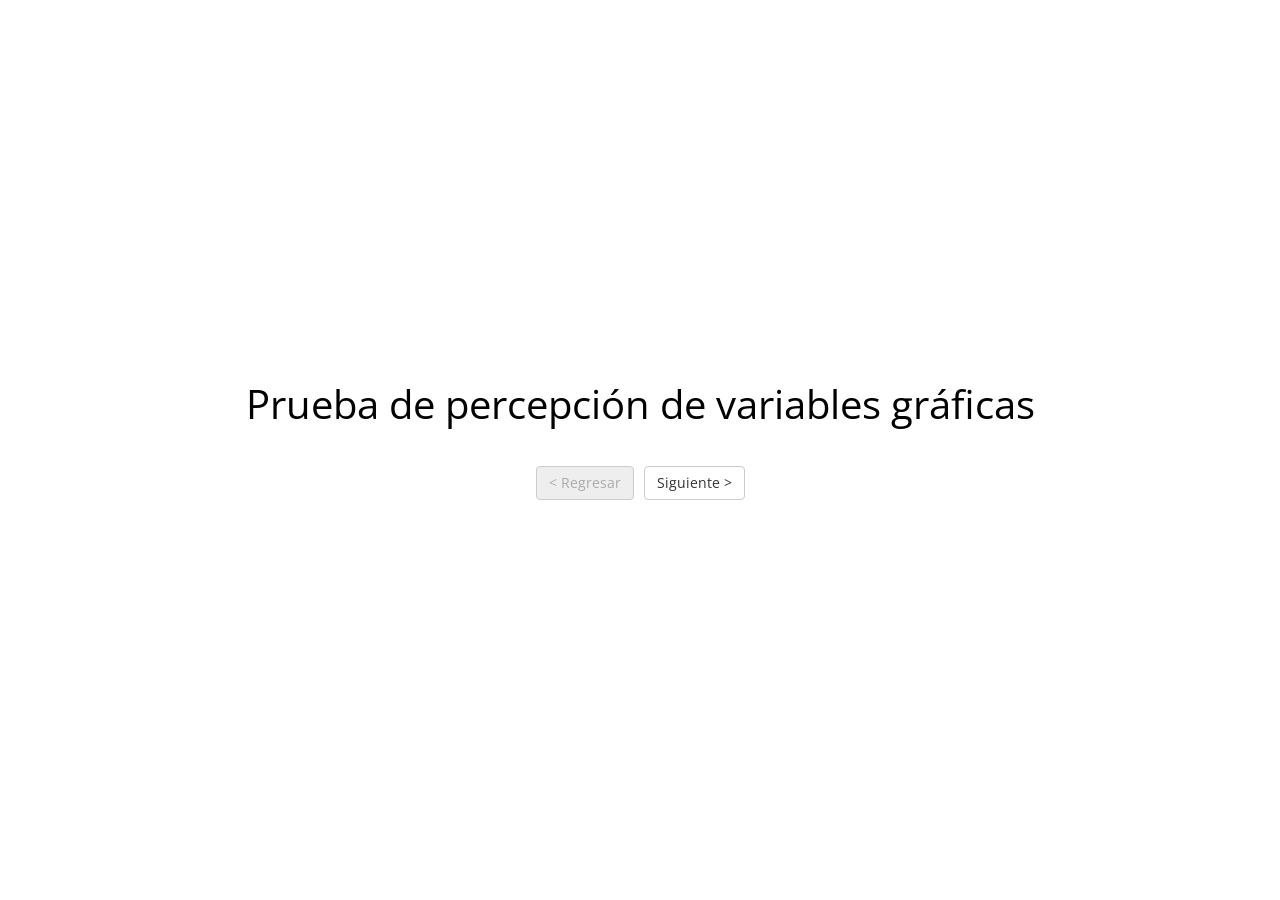
<file: index.html>
<!DOCTYPE html>
<html lang="es">
    <head>
        <meta charset="UTF-8">
        <meta http-equiv="X-UA-Compatible" content="IE=edge">
        <meta name="viewport" content="width=device-width, initial-scale=1.0">
        <title>Prueba Percepción de Variables Gráficas</title>
        <script src="jspsych/dist/jspsych.js"></script>
        <script src="jspsych/dist/plugin-html-keyboard-response.js"></script>
        <script src="jspsych/dist/plugin-instructions.js"></script>
        <script src="jspsych/dist/plugin-html-button-response.js"></script>
        <script src="jspsych/dist/plugin-survey-multi-choice.js"></script>
        <script src="jspsych/dist/plugin-survey-text.js"></script>
        <script src="jspsych/dist/plugin-sketchpad.js"></script>
        <script src="js/data_practica.js"></script>

        <link rel="stylesheet" href="jspsych/dist/jspsych.css">
        <link rel="stylesheet" href="css/customStyles.css">
    </head>
    <body></body>
    <script>

        const jsPsych = initJsPsych();
        const timeline = [];

        /* ----------------------------------------------------------------------- */
        /*                                VARIABLES                                */
        /* ----------------------------------------------------------------------- */

        var staircaseData = [
            // PUNTO BAJO
            {
                peso: {
                    start: 40,
                    standard: 75,
                    step_max: 10,
                    step_med: 8,
                    step_min: 6
                },
                ancho: {
                    start: 560,
                    standard: 660,
                    step_max: 50,
                    step_med: 37,
                    step_min: 25
                },
                oblicuacion: {
                    start: 1,
                    standard: 5,
                    step_max: 4,
                    step_med: 3,
                    step_min: 2
                },
                oblicuacion_izquierda: {
                    start: -1,
                    standard: -5,
                    step_max: -4,
                    step_med: -3,
                    step_min: -2
                }
            },
            // PUNTO MEDIO
            {
                peso: {
                    start: 80,
                    standard: 110,
                    step_max: 12,
                    step_med: 10,
                    step_min: 8
                },
                ancho: {
                    start: 630,
                    standard: 780,
                    step_max: 55,
                    step_med: 42,
                    step_min: 30
                },
                oblicuacion: {
                    start: 2,
                    standard: 10,
                    step_max: 4,
                    step_med: 3,
                    step_min: 2
                },
                oblicuacion_izquierda: {
                    start: -2,
                    standard: -10,
                    step_max: -4,
                    step_med: -3,
                    step_min: -2
                }
            },
            // PUNTO ALTO
            {
                peso: {
                    start: 115,
                    standard: 160,
                    step_max: 20,
                    step_med: 15,
                    step_min: 10
                },
                ancho: {
                    start: 740,
                    standard: 880,
                    step_max: 60,
                    step_med: 42,
                    step_min: 35
                },
                oblicuacion: {
                    start: 8,
                    standard: 15,
                    step_max: 4,
                    step_med: 3,
                    step_min: 2
                },
                oblicuacion_izquierda: {
                    start: -8,
                    standard: -15,
                    step_max: -4,
                    step_med: -3,
                    step_min: -2
                }
            }
        ]

        var bloqueActual;
        var estimuloModelo;
        var incremento;
        var atributo;
        var cssConstante;
        var variacionFuente;
        var signoInicial;
        var signoInverso;
        var letraRespuesta;
        var ultimaRespuesta;
        var contadorEnsayos = 0;
        var contadorSeries = 0;
        var ubicacionesEstimulos = {};
        var respuestaIngresada;
        var respuestasStaircase = [];
        var reversals = [];
        var listaVariaciones = [];
        var nuevaPractica = false;
        var variable;
        var puntoSerie;
        var reversalFound;
        var respuestasParaReversals = [];
        var forzarFin = false;

        const info = [ {
                nombre: 'peso',
                pregunta: 'peso',
                atributocss: 'wght',
                index: 0,
                string: "'wdth' 700, 'slnt' 0",
                extremos: [76, 148]
            },
            {
                nombre: 'ancho',
                pregunta: 'ancho',
                atributocss: 'wdth',
                index: 1,
                string: "'wght' 110, 'slnt' 0",
                extremos: [645, 930],
            },
            {
                nombre: 'oblicuacion',
                pregunta: 'inclinación',
                atributocss: 'slnt',
                index: 2,
                string: "'wdth' 700, 'wght' 110",
                extremos: [0, 20],
            },
            {
                nombre: 'oblicuacion_izquierda',
                pregunta: 'inclinación',
                atributocss: 'slnt',
                index: 3,
                string: "'wdth' 700, 'wght' 110",
                extremos: [-20, 0]
            }
        ]


        
        /* ----------------------------------------------------------------------- */
        /*                                FUNCIONES                                */
        /* ----------------------------------------------------------------------- */

        
        const claseEstimulo = function () {
            var tiposEstimulo = ["modelo", "comparacion"]
            
            const stimuliContainers = document.querySelectorAll(".stimulus");

            for (let i = 0; i < stimuliContainers.length; i++) {
                stimuliContainers[i].classList.add(tiposEstimulo.splice( Math.floor(Math.random()*tiposEstimulo.length), 1 )[0]);
            }
        }

        const obtenerUbicaciones = function() {
            const container = document.querySelectorAll(".stimulus");

            for(let i = 0; i < container.length; i++) {
                var tipoEstimulo = container[i].className.split(' ').pop();
                var ubicacionEstimulo = container[i].className.split(' ')[1];
                ubicacionesEstimulos[tipoEstimulo] = ubicacionEstimulo;
            }
        }

        const evaluarRespuesta = function() {
            // Evaluar la respuesta para decidir si se corre un nuevo ensayo

            switch(jsPsych.data.getLastTrialData().values()[0].response) {
                case 0:
                    respuestaIngresada = 'izquierda';
                    break;
                case 1:
                    respuestaIngresada = 'igual';
                    break;
                case 2:
                    respuestaIngresada = 'derecha';
            }
        }

        const evaluarRespuestaStaircase = function() {
            // Nos dice qué botón clicó el participante
            switch(jsPsych.data.getLastTrialData().values()[0].response) {
                case 0:
                    respuestaIngresada = 'izquierda';
                    break;
                case 1:
                    respuestaIngresada = 'derecha';
            }
        }

        const respuestas_a_Letras = function() {
    
            switch(respuestaIngresada){
                case(ubicacionesEstimulos['modelo']):
                    letraRespuesta = 'M';
                    respuestasStaircase.push(letraRespuesta);
                    break;

                case(ubicacionesEstimulos['comparacion']):
                    letraRespuesta = 'C';
                    respuestasStaircase.push(letraRespuesta);
            }

        }

        const ajustarVariacion = function() {
            if ( ultimaRespuesta == signoInicial ) {
                // si es M tiene que sumar incremento, pero si es C debería restar incremento
                variacionFuente+=incremento;
                if ( ultimaRespuesta === respuestasStaircase.at(-2) ) {
                    respuestasParaReversals.push(ultimaRespuesta);
                } else if ( ultimaRespuesta !== respuestasStaircase.at(-2) && respuestasStaircase.at(-2) !== undefined ) {
                    respuestasParaReversals.push(ultimaRespuesta);
                    checkReversals();
                }
                
            } else if ( ultimaRespuesta == signoInverso ) {
                if ( ultimaRespuesta !== respuestasStaircase.at(-2) ) {
                    variacionFuente+=0;
                } else if ( ultimaRespuesta == respuestasStaircase.at(-2) ) {
                    variacionFuente-=incremento;
                    respuestasStaircase.splice(-1, 1, ultimaRespuesta + "'");
                    respuestasParaReversals.push(ultimaRespuesta);
                    checkReversals();
                }
            }
        }

        const checkReversals = function(){
            if ( respuestasParaReversals.at(-1) !== respuestasParaReversals.at(-2) && respuestasParaReversals.at(-2) !== undefined ) {
                reversals.push(respuestasParaReversals.at(-1));
                reversalFound = true;
            }
        }

        const cambioStepSize = function() {
            if (reversals.length <= 3) {
                incremento = staircaseData.at(puntoSerie)[variable]['step_max'];
            } else if (reversals.length >= 4 && reversals.length <= 7 ) {
                incremento = staircaseData.at(puntoSerie)[variable]['step_med'];
            } else if (reversals.length >= 8 ) {
                incremento = staircaseData.at(puntoSerie)[variable]['step_min'];
            }
        }

        const setSignoInverso = function() {
            if ( signoInicial == 'M' ) {
                signoInverso = 'C';
            } else if ( signoInicial == 'C' ) {
                signoInverso == 'M';
            }
        }

        /* -------------------------------------------------------------------------- */
        /*                                  PANTALLAS                                 */
        /* -------------------------------------------------------------------------- */
        
        var pantallaInicial = {
            type: jsPsychInstructions,
            pages: [
            '<span style="font-size:40px;">Prueba de percepción de variables gráficas</span><br><br>'
            ],
            show_clickable_nav: true,
            button_label_previous: 'Regresar',
            button_label_next: 'Siguiente'
        }
        timeline.push(pantallaInicial);
        
        var edad = {
            type: jsPsychSurveyText,
            questions: [
                {prompt: 'Ingresa tu edad', name: 'edad', required: true}
            ],
            button_label: 'Siguiente',
            on_load: function(data){
                numPad = document.getElementById('jspsych-survey-text-0');
                htmlString = '<div class="numpad-wrapper"><div class="numpad"><div class="numpad--buttons nums">1</div><div class="numpad--buttons nums">2</div><div class="numpad--buttons nums">3</div><div class="numpad--buttons nums">4</div><div class="numpad--buttons nums">5</div><div class="numpad--buttons nums">6</div><div class="numpad--buttons nums">7</div><div class="numpad--buttons nums">8</div><div class="numpad--buttons nums">9</div><div class="numpad--buttons notnums del">Borrar</div><div class="numpad--buttons nums">0</div><div class="numpad--buttons notnums ok">OK</div></div></div>'
                numPad.insertAdjacentHTML('beforeend', htmlString);

                const numpad = document.querySelector(".numpad-wrapper");
                const numpadClasses = numpad.classList;
                const inputNum = document.querySelector("#input-0");
                var currentTxt = inputNum.textContent;

                inputNum.addEventListener('click', () => {
                    const toggle = numpadClasses.toggle("show", true);
                })

                const numpadNumBtns = document.querySelectorAll('.nums');

                numpadNumBtns.forEach(x => {
                    x.addEventListener('click', function handleClick(event) {
                        let clickedNum = this.textContent;
                        currentTxt = currentTxt.concat(clickedNum);
                        console.log (currentTxt);
                        inputNum.value = currentTxt;
                    });
                });

                const deleteNum = document.querySelector(".del");

                deleteNum.addEventListener('click', () => {
                    currentTxt = currentTxt.slice(0, -1);
                    inputNum.value = currentTxt;
                })

                const cerrar = document.querySelector(".ok");

                cerrar.addEventListener('click', () => {
                    const toggle = numpadClasses.toggle("show", false);
                })
            }
        }
        timeline.push(edad);

        var estudios = {
            type: jsPsychSurveyMultiChoice,
            questions: [
                {
                prompt: "Último nivel de estudios (completado o en curso)", 
                name: 'escolaridad', 
                options: ['Licenciatura', 'Maestría', 'Doctorado']
                }
            ],
            button_label: 'Siguiente',
        }
        timeline.push(estudios);
        
        var tipo = {
            type: jsPsychSurveyMultiChoice,
            questions: [
                {
                prompt: "¿A qué sector de la comunidad UAM perteneces?", 
                name: 'ocupacion', 
                options: ['Alumnado', 'Docentes', 'Personal administrativo']
                }
            ],
            button_label: 'Siguiente',
        }
        timeline.push(tipo);
        
        var pruebaLectura = {
            type: jsPsychInstructions,
            pages: [
                '<p style="font-size:24px;">Lea en voz alta el siguiente texto:</p><br><br>' +
                '<p style="font-size: 16px; line-height:1.75; width:600px; text-align: left;">Un pajarito advirtió que la puertecita de su jaula había quedado abierta. Al principio pensó en aprovechar para escapar volando, pero después cambió de opinión temiendo perder su libertad, si, durante su ausencia, volvía a cerrarse la puerta. <br><p style="font-size: 15px; line-height:1.75; width:600px; text-align: right">&mdash;Italo Svevo</p><br><br>'
            ],
            show_clickable_nav: true,
            button_label_previous: 'Regresar',
            button_label_next: 'Siguiente'
        }
        timeline.push(pruebaLectura);

        var instrucciones = {
            //Acá se haría la asignación de la dirección de la primera serie, porque en las instrucciones el participante toma control de los aparatos de input, y solo comenzaría su prueba dando clic en algún botón o presienando Enter. Cambiaría el TYPE de instrucciones
            type: jsPsychInstructions,
            pages: ['<p style="font-size:40px">Presentación</p>' +
                '<p>Veamos primero en qué consiste la prueba</p>',
                'Aparecerá una cruz al centro de la pantalla, deberás fijar tu atención en ella' +
                '<br><br>' + 
                '<img src="img/tut-1.png"></img><br>',
                'Después verás un par de signos durante un lapso muy breve' +
                '<br><br>' + 
                '<img src="img/tut-2.png"></img><br>',
                'Por último contestarás una pregunta, dando clic en una de las dos opciones' +
                '<br><br>' + 
                '<img src="img/tut-3.png"></img><br>',
                '<p style="font-size:40px">Estudiamos 3 características gráficas</p>',
                '<p style="font-size:24px">Peso</p>' +
                '<br>' + 
                '<img src="img/tut-4.png"></img><br><br>',
                '<p style="font-size:24px">Ancho</p>' +
                '<br>' + 
                '<img src="img/tut-5.png"></img><br><br>',
                '<p style="font-size:24px">Inclinación hacia la derecha</p>' +
                '<br>' + 
                '<img src="img/tut-6.png"></img><br><br>',
                '<p style="font-size:24px">Inclinación hacia la izquierda</p>' +
                '<br>' + 
                '<img src="img/tut-7.png"></img><br><br>',
                '<p style="font-size:24px">Hagamos una ronda de práctica, para familiarizarnos con la prueba</p>'
            ],
            button_label_next: "Siguiente",
            button_label_previous: "Anterior",
            show_clickable_nav: true
        }
        timeline.push(instrucciones);

        var inicioSerie = {
            type: jsPsychSketchpad,
            canvas_width: 0,
            canvas_height: 0,
            show_finished_button: false,
            show_clear_button: false,
            show_undo_button: false,
            data: {
                id: 'SERIE'
            },
            trial_duration: 5000,
            show_countdown_trial_duration: true,
            countdown_timer_html: '<p style="font-size:40px">Siguiente serie comienza en <br/><br/> <span id="sketchpad-timer" style="color:green;"></span></p>',
            on_finish: function(data) {
                contadorSeries++;
            }
        }

        var cruzFijacion = {
            type: jsPsychHtmlKeyboardResponse,
            stimulus: '<span style="font-size:40px;">+</span>',
            choices: 'NO_KEYS',
            trial_duration: 1500,
            data: {
                id: 'fijacion' 
            },
            on_load: function(data) {
                const page = document.querySelector(".jspsych-content-wrapper");
                var escapePresent = false;
                if (page.querySelector('.escape-btn') !== null) {
                    escapePresent = true;
                }
                if (escapePresent == true) {
                    let child = page.querySelector('.escape-btn');
                    page.removeChild(child);
                    escapePresent = false;
                } 
            }
        }

        var estimulosPractica = {
            type: jsPsychHtmlKeyboardResponse,
            stimulus: '<div class="stimulus izquierda inline">M</div><div class="spacerAngle inline"></div><div class="stimulus derecha inline">M</div>',
            options: 'NO_KEYS',
            trial_duration: 1000,
            on_load: function(){
                claseEstimulo();

                let modelo = document.querySelector('.modelo');
                modelo.style.cssText = "font-variation-settings:'" + jsPsych.timelineVariable('css') + "'" + jsPsych.timelineVariable('modelo')  + ',' + jsPsych.timelineVariable('css2');

                let comparacion = document.querySelector('.comparacion');
                comparacion.style.cssText = "font-variation-settings:'" + jsPsych.timelineVariable('css') + "'" + jsPsych.timelineVariable('comparacion')  + ',' + jsPsych.timelineVariable('css2');

                obtenerUbicaciones();
            }
        }

        var respuestasPractica = {
            type: jsPsychHtmlButtonResponse,
            stimulus: function(){
                return '<p style="font-size: 24px;">¿Cuál tenía mayor ' + jsPsych.timelineVariable('variable') + '?</p>';
            },
            choices: ['<','=','>'],
            css_classes: ['pregunta', 'hidebtn'],
            data: {
                correct_response: function(){
                    return ubicacionesEstimulos['comparacion'];
                },
                seccion: 'practica'
            },
            on_finish: function(data){
                evaluarRespuesta();
                var acc = false;
                if (data.correct_response == respuestaIngresada) {
                    acc = true;
                }
                data.acierto = acc;
            }
        }

        var feedback = {
            type: jsPsychHtmlKeyboardResponse,
            stimulus: function() {
                var feedback_text = '<span style="color:red;font-size:40px;">Ups, casi <br/><br/> >_< </span>';
                var last_resp_acc = jsPsych.data.getLastTrialData().values()[0].acierto;
                if (last_resp_acc == true) {
                    feedback_text = '<span style="color:green;font-size:40px;">Correcto <br/><br/> n_n</span>';
                }
                return feedback_text;
            },
            options: 'NO_KEYS',
            trial_duration: 2000
        }


        var estimulosStaircase = {
            type: jsPsychHtmlKeyboardResponse,
            stimulus: '<div class="stimulus izquierda inline">M</div><div class="spacerAngle inline"></div><div class="stimulus derecha inline">M</div>',
            options: 'NO_KEYS',
            trial_duration: 2000,
            data: {
                id: 'estimulos' 
            },
            on_load: function(){
                contadorEnsayos++;
                claseEstimulo();

                //seleccionar contenedor con clase .modelo y modificar peso de fuente
                const modelo = document.querySelector(".modelo");

                let atributo = jsPsych.data.get().filter( {id: 'BLOQUE'} ).last()['trials'][0]['atributoCss'];
                let indexVariable = jsPsych.data.get().filter( {id: 'BLOQUE'} ).last()['trials'][0]['indexVariable'];
                variable = jsPsych.data.get().filter( {id: 'BLOQUE'} ).last()['trials'][0]['variableBloque'];
                puntoSerie = jsPsych.data.get().filter( {id: 'SERIE'} ).last()['trials'][0]['puntoFuncionIndex'];
                let estimuloModelo = staircaseData.at(puntoSerie)[variable]['standard'];
                let cssConstante = info.at(indexVariable)['string'];

                
                modelo.style.cssText = "font-variation-settings:'" + atributo + "'" + estimuloModelo  + ',' + cssConstante;
                
                //seleccionar contenedor con clase .comparacion y modificar peso de fuente, de acuerdo con la dirección de la serie
                const comparacion = document.querySelector(".comparacion");

                
                if ( contadorEnsayos == 1 ) {
                    variacionFuente = staircaseData.at(puntoSerie)[variable]['start'];
                    incremento = staircaseData.at(puntoSerie)[variable]['step_max'];
                    comparacion.style.cssText = "font-variation-settings:'" + atributo + "'" + variacionFuente + ',' + cssConstante;
                }
                if ( contadorEnsayos > 1) {
                    ajustarVariacion();
                    comparacion.style.cssText = "font-variation-settings:'" + atributo + "'" + variacionFuente + ',' + cssConstante;
                }
                if ( reversalFound == true ) {
                    jsPsych.data.get().filter( {id: 'respuesta'} ).last().values()[0].reversalFound = 'TRUE';
                }
                reversalFound = false;
                    
                obtenerUbicaciones();
            }
        }

        var pantallaRespuestas = {
            type: jsPsychHtmlButtonResponse,
            stimulus: function(){
                let indexVariable = jsPsych.data.get().filter( {id: 'BLOQUE'} ).last()['trials'][0]['indexVariable'];
                return '<p>¿Cuál tenía mayor ' + info.at(indexVariable)['pregunta'] + '?</p>';
            },
            choices: ['<','>'],
            css_classes: ['pregunta'],
            data: {
                id: 'respuesta',
            },
            on_load: function(data) {
                const page = document.querySelector(".jspsych-content-wrapper");
                htmlString = '<div class="escape-btn"></div>';
                page.insertAdjacentHTML('beforeend', htmlString);
                
                const escapeBtn = document.querySelector(".escape-btn");
                escapeBtn.addEventListener('click', () => {
                    forzarFin = true;
                    console.log('boton puchado');
                    console.log('forzarFin es igual a: ' + forzarFin);
                })
            },
            on_finish: function(data){
                evaluarRespuestaStaircase();
                respuestas_a_Letras();
                listaVariaciones.push(variacionFuente);
                ultimaRespuesta = respuestasStaircase.at(-1);
                if ( contadorEnsayos == 1 ) {
                    signoInicial = 'M';
                    setSignoInverso();
                    respuestasStaircase[0] = 'M'
                }
                cambioStepSize();

                data.responseSign = letraRespuesta;
                data.valorComparacion = variacionFuente;
                data.serieNumero = contadorSeries;
                data.variableBloque = bloqueActual;
            }
        }

        var ensayosPractica = {
            timeline: [cruzFijacion, estimulosPractica, respuestasPractica, feedback],
            timeline_variables: dataPractica,
            randomize_order: true
        }

        var mensajeRepetirPractica = {
            type: jsPsychHtmlButtonResponse,
            stimulus: '<p style="font-size:24px; line-height:1.35;">Tendremos que repetir la ronda de práctica, <br/> para que nos quede todo más claro</p><br><br>',
            choices: ['Repetir práctica']
        }

        var repetirPractica = {
            timeline: [mensajeRepetirPractica],
            conditional_function: function() {
                var ultimaRonda = jsPsych.data.get().filter({seccion: 'practica'}).last(dataPractica.length);
                var respuestasCorrectas = ultimaRonda.filter({acierto: true}).count();
                var proporcion = respuestasCorrectas/dataPractica.length;
                if (proporcion < .75) {
                    nuevaPractica = true;
                    return true;
                } else {
                    nuevaPractica = false;
                    return false;
                }
            }
        }

        var loopPractica = {
            timeline: [ensayosPractica,repetirPractica],
            loop_function: function(){
                if (nuevaPractica == true) {
                    return true;
                } else {
                    return false;
                }
            }
        }
       timeline.push(loopPractica);

        var finPractica = {
            type: jsPsychHtmlButtonResponse,
            stimulus: '<p style="font-size:24px;  line-height:1.35;">¡Has terminado la práctica con éxito! <br/> Da clic para comenzar la prueba</p><br><br>',
            choices: ['Comenzar']
        }
        timeline.push(finPractica);

        var ensayoStaircase = {
            timeline: [cruzFijacion, estimulosStaircase, pantallaRespuestas],
            loop_function: function(data){
                if (forzarFin == true) {
                    respuestasStaircase = [];
                    console.log('Debería saltar al siguiente bloque...')
                    contadorEnsayos = 0;
                    listaVariaciones = [];
                    variacionFuente = 0;
                    reversals = [];
                    respuestasParaReversals = [];
                    forzarFin = false;

                    return false;
                }
                if (reversals.length < 12) { 
                    return true 
                } 
                
                if (reversals.length == 12) { 
                    // Calcular PSE y JND
                    // PSE es el promedio de los últimos 8 reversals (los primeros 4 se descartan)
                    let datosEscalera = jsPsych.data.get().filter( {id: 'respuesta'} ).last()['trials'][0];
                    let puntoActual = jsPsych.data.get().filter( {id: 'SERIE'} ).last()['trials'][0].puntoFuncionIndex;

                    let pse = jsPsych.data.get().filter( {id: 'respuesta', variableBloque: bloqueActual, puntoFuncionIndex: puntoActual, reversalFound: 'TRUE'} ).last(8).select('valorComparacion').mean();

                    let valoresReversals =  jsPsych.data.get().filter( {id: 'respuesta', variableBloque: bloqueActual, puntoFuncionIndex: puntoActual, reversalFound: 'TRUE'} ).last(8).select('valorComparacion')['values'];

                    datosEscalera.igualdadSubjetiva = pse;
                
                    // JND
                    let suma = 0;
                    
                    for(i=0;i<valoresReversals.length;i++){
                        let x = Math.pow( (valoresReversals[i] - pse), 2 );
                        suma+=x;
                    }

                    let jnd = Math.sqrt( (suma/valoresReversals.length) );
                    datosEscalera.umbralDiferencial = jnd;

                    respuestasStaircase = [];
                    contadorEnsayos = 0;
                    listaVariaciones = [];
                    variacionFuente = 0;
                    reversals = [];
                    respuestasParaReversals = [];

                    return false 
                }
            },
            on_load: function(){
                
            }        
        }

        var escalera = {
            timeline: [inicioSerie, ensayoStaircase],
            timeline_variables: [
                {
                    id: 'alto',
                    index: 2
                },
                {
                    id: 'medio',
                    index: 1
                },
                {
                    id: 'bajo',
                    index: 0
                }
            ],
            randomize_order: true,
            data: {
                puntoFuncion: jsPsych.timelineVariable('id'),
                puntoFuncionIndex: jsPsych.timelineVariable('index')
            },
            on_load: function(data) {
            }
        }

        var inicioBloque = {
            type: jsPsychHtmlButtonResponse,
            stimulus: '<span style="font-size:40px;">Da clic para comenzar el bloque</span> <br/><br/>',
            choices: ['Continuar >']
        }

        var bloque = {
            timeline: [inicioBloque, escalera],
            timeline_variables: info,
            randomize_order: true,
            data: {
                id: "BLOQUE",
            },
            on_load: function(data) {
                bloqueActual = jsPsych.timelineVariable('nombre');
            },
            on_finish: function(data) {
                data.variableBloque = jsPsych.timelineVariable('nombre');
                data.indexVariable = jsPsych.timelineVariable('index');
                data.atributoCss = jsPsych.timelineVariable('atributocss');
            }
        }
        timeline.push(bloque);

        var agradecimiento = {
            type: jsPsychHtmlKeyboardResponse,
            stimulus: '<span style="font-size:40px;">GRACIAS POR SU PARTICIPACIÓN</span>',
            choices: 'NO_KEYS',
            on_start: function(data){
                jsPsych.data.get().localSave('csv', 'data.csv');
                // Además de los datos completos, podríamos filtrar y descargar solo los datos que nos importan, o los que nos servirán para graficar
            }
        }
        timeline.push(agradecimiento);

        jsPsych.run(timeline);
    </script>
</html>
</file>
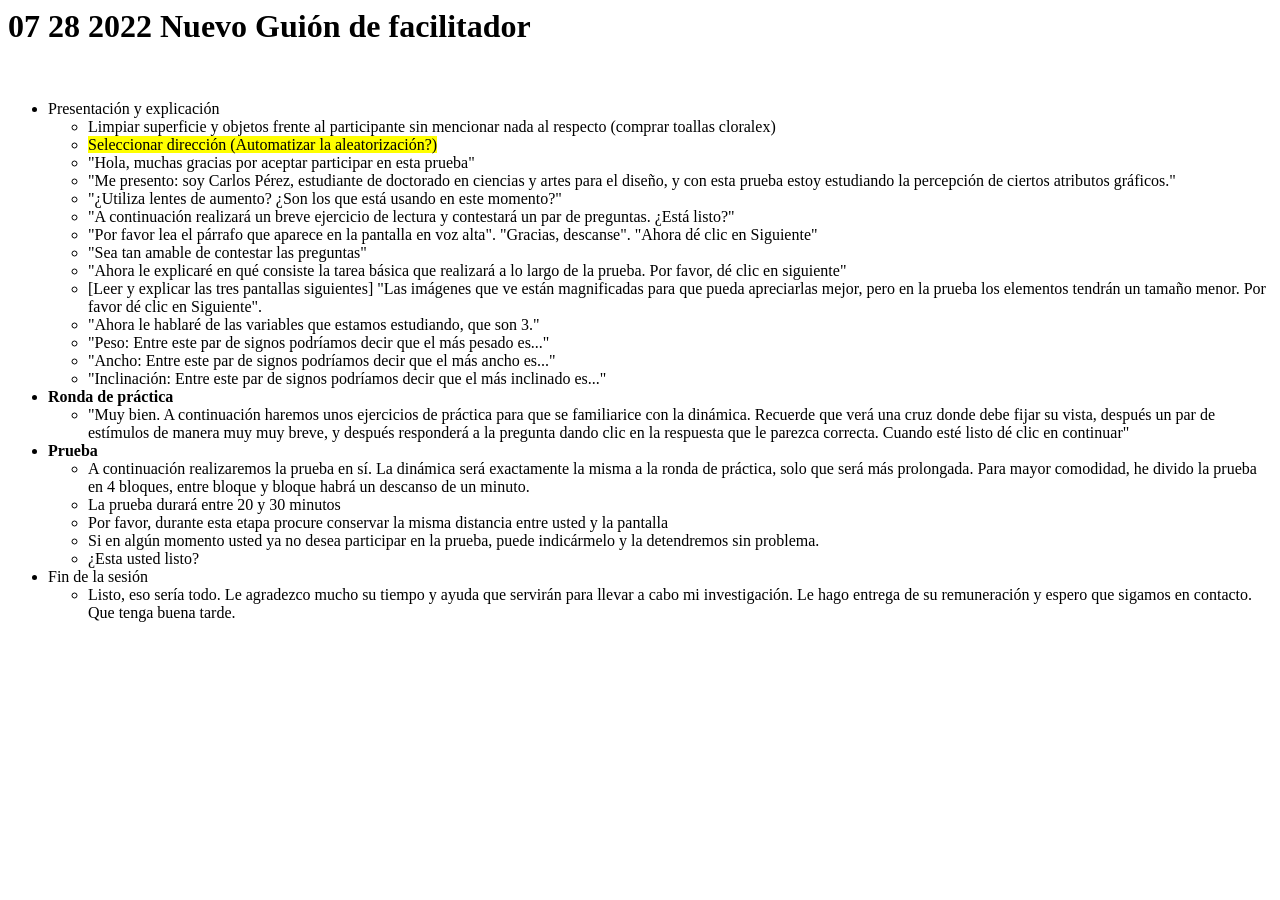
<file: guion.html>
<html>
  <head>
    <style>
      .Portal {
        border-color: lightblue;
        border-style: solid;
      }
    </style>
  </head>
  <body>
    <h1>
      07 28 2022 Nuevo Guión de facilitador
    </h1>
    <br/>
    <ul>
        <li>Presentación y explicación
            <ul>
                <li>Limpiar superficie y objetos frente al participante sin mencionar nada al respecto (comprar toallas cloralex)</li>
                <li><mark style="background-color: Yellow;">Seleccionar dirección (Automatizar la aleatorización?)</mark> </li>
                <li>"Hola, muchas gracias por aceptar participar en esta prueba"</li>
                <li>"Me presento: soy Carlos Pérez, estudiante de doctorado en ciencias y artes para el diseño, y con esta prueba estoy estudiando la percepción de ciertos atributos gráficos."</li>
                <li>"¿Utiliza lentes de aumento? ¿Son los que está usando en este momento?"</li>
                <li>"A continuación realizará un breve ejercicio de lectura y contestará un par de preguntas. ¿Está listo?"</li>
                <li>"Por favor lea el párrafo que aparece en la pantalla en voz alta". "Gracias, descanse". "Ahora dé clic en Siguiente"</li>
                <li>"Sea tan amable de contestar las preguntas"</li>
                <li>"Ahora le explicaré en qué consiste la tarea básica que realizará a lo largo de la prueba. Por favor, dé clic en siguiente" </li>
                <li>[Leer y explicar las tres pantallas siguientes] "Las imágenes que ve están magnificadas para que pueda apreciarlas mejor, pero en la prueba los elementos tendrán un tamaño menor. Por favor dé clic en Siguiente".</li>
                <li>"Ahora le hablaré de las variables que estamos estudiando, que son 3."</li>
                <li>"Peso: Entre este par de signos podríamos decir que el más pesado es..."</li>
                <li>"Ancho: Entre este par de signos podríamos decir que el más ancho es..."</li>
                <li>"Inclinación: Entre este par de signos podríamos decir que el más inclinado es..."</li>
            </ul>
        </li>
        <li><b>Ronda de práctica</b> 
            <ul>
                <li>"Muy bien. A continuación haremos unos ejercicios de práctica para que se familiarice con la dinámica. Recuerde que verá una cruz donde debe fijar su vista, después un par de estímulos de manera muy muy breve, y después responderá a la pregunta dando clic en la respuesta que le parezca correcta. Cuando esté listo dé clic en continuar"</li>
            </ul>
        </li>
        <li><b>Prueba</b>
            <ul>
                <li>A continuación realizaremos la prueba en sí. La dinámica será exactamente la misma a la ronda de práctica, solo que será más prolongada. Para mayor comodidad, he divido la prueba en 4 bloques, entre bloque y bloque habrá un descanso de un minuto.</li>
                <li>La prueba durará entre 20 y 30 minutos</li>
                <li>Por favor, durante esta etapa procure conservar la misma distancia entre usted y la pantalla</li>
                <li>Si en algún momento usted ya no desea participar en la prueba, puede indicármelo y la detendremos sin problema.</li>
                <li>¿Esta usted listo?</li>
            </ul>
        </li>
        <li>Fin de la sesión
            <ul>
                <li>Listo, eso sería todo. Le agradezco mucho su tiempo y ayuda que servirán para llevar a cabo mi investigación. Le hago entrega de su remuneración y espero que sigamos en contacto. Que tenga buena tarde.</li>
            </ul>
        </li>

    </ul>
    </body>
</html>
</file>
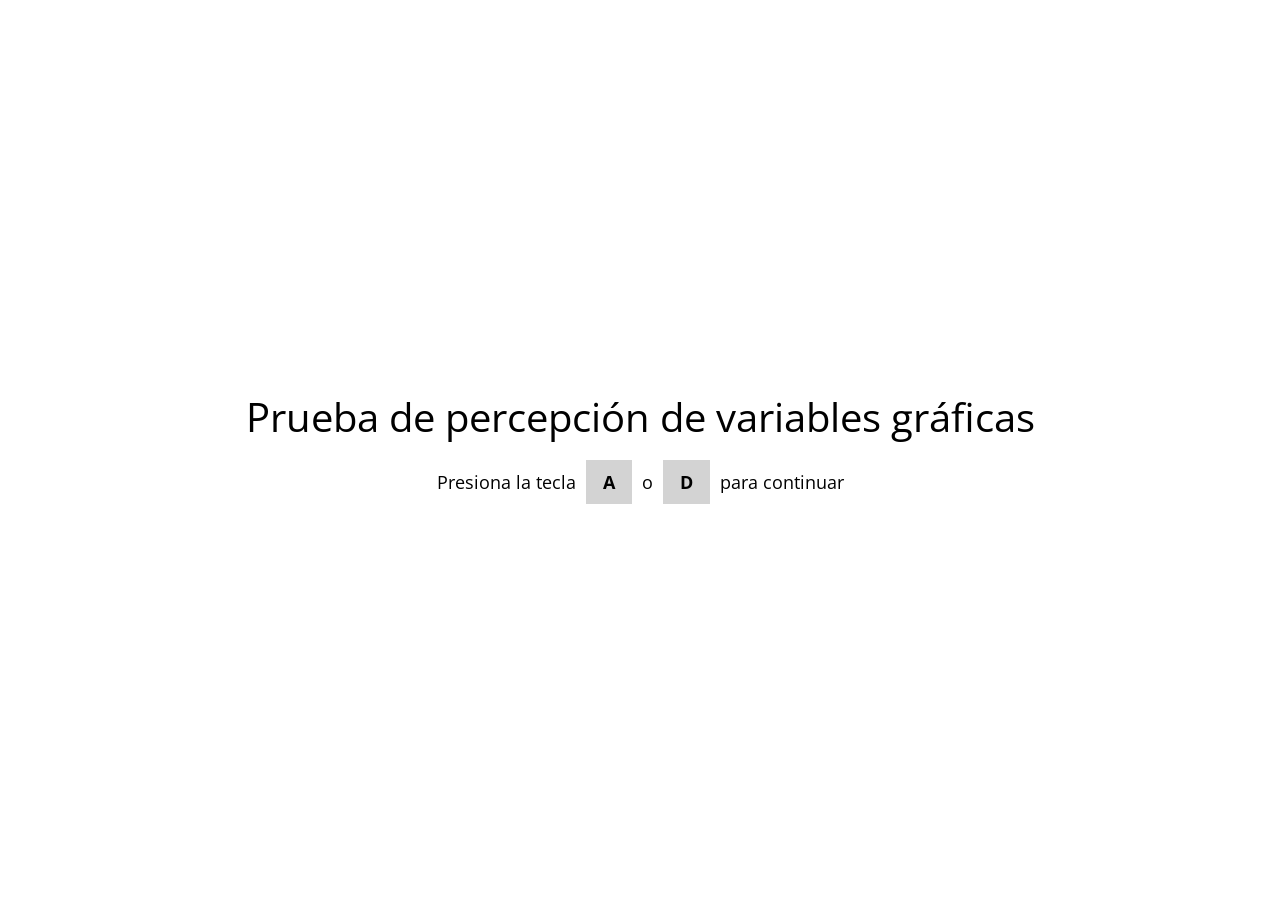
<file: variable-font-attributes.html>
<!DOCTYPE html>
<html lang="es">
    <head>
        <meta charset="UTF-8">
        <meta http-equiv="X-UA-Compatible" content="IE=edge">
        <meta name="viewport" content="width=device-width, initial-scale=1.0">
        <title>Prueba Percepción de Variables Gráficas</title>
        <script src="jspsych/dist/jspsych.js"></script>
        <script src="jspsych/dist/plugin-html-keyboard-response.js"></script>
        <script src="jspsych/dist/plugin-instructions.js"></script>
        <script src="jspsych/dist/plugin-html-button-response.js"></script>
        <script src="jspsych/dist/plugin-survey-multi-select.js"></script>
        <script src="jspsych/dist/plugin-sketchpad.js"></script>

        <link rel="stylesheet" href="jspsych/dist/jspsych.css">
        <link rel="stylesheet" href="css/customStyles.css">
    </head>
    <body></body>
    <script>
        const jsPsych = initJsPsych();
        const timeline = [];

        // VARIABLES
        var bloques = [0, 1, 2, 3];
        var bloqueActual;
        var direccionSerie;
        var tipoVariacion;
        var estimuloModelo;
        var incremento;
        var atributo;
        var cssConstante;
        var variacionFuente;
        var errores = [];
        var umbralSerie;
        var umbralBajo;
        var umbralAlto;
        let signoRespuesta;
        var contadorEnsayos = 0;
        var contadorSeries = 0;
        var erroresConsecutivos = 0;
        var ubicacionesEstimulos = {};
        var respuestaIngresada;
        var cadenaRespuestas = [];
        var listaVariaciones = [];
        var respuestasPorSerie = {};
        var umbralesPorSerie = {};
        var iniciosDescendentes;
        var iniciosAscendentes;
        var datosCompletos;

        const info = [ {
                nombre: 'peso',
                pregunta: 'peso',
                atributocss: 'wght',
                modelo: 110,
                string: "'wdth' 700, 'slnt' 0",
                incremento: 4,
                iniciosDescendentes: [126, 142, 158],
                iniciosAscendentes: [94, 78, 62]
            },
            {
                nombre: 'ancho',
                pregunta: 'ancho',
                atributocss: 'wdth',
                modelo: 800,
                string: "'wght' 110, 'slnt' 0",
                incremento: 15,
                iniciosDescendentes: [860, 920, 980],
                iniciosAscendentes: [520, 580, 640],
            },
            {
                nombre: 'oblicuacion',
                pregunta: 'inclinación',
                atributocss: 'slnt',
                modelo: 10,
                string: "'wdth' 700, 'wght' 110",
                incremento: 1,
                iniciosDescendentes: [20, 17, 16],
                iniciosAscendentes: [3, 5, 2]
            },
            {
                nombre: 'oblicuacion-izquierda',
                pregunta: 'inclinación',
                atributocss: 'slnt',
                modelo: -10,
                string: "'wdth' 700, 'wght' 110",
                incremento: 1,
                iniciosDescendentes: [-20, -17, -16],
                iniciosAscendentes: [-3, -5, -2]
            }

        ]


        
        // FUNCIONES
        const claseEstimulo = function () {
            var tiposEstimulo = ["modelo", "comparacion"]
            
            const stimuliContainers = document.querySelectorAll(".stimulus");

            for (let i = 0; i < stimuliContainers.length; i++) {
                stimuliContainers[i].classList.add(tiposEstimulo.splice( Math.floor(Math.random()*tiposEstimulo.length), 1 )[0]);
            }
        }

        const variacionEstimulos = function () {

            //seleccionar contenedor con clase .modelo y modificar peso de fuente
            const modelo = document.querySelector(".modelo");
            modelo.style.cssText = "font-variation-settings:'" + atributo + "'" + estimuloModelo  + ',' + cssConstante;

            //seleccionar contenedor con clase .comparacion y modificar peso de fuente, de acuerdo con la dirección de la serie
            const comparacion = document.querySelector(".comparacion");

            switch(contadorEnsayos){
                case 1:
                    if (direccionSerie === "ascendente") {
                        variacionFuente = iniciosAscendentes.splice( Math.floor(Math.random()*iniciosAscendentes.length), 1 )[0];
                        comparacion.style.cssText = "font-variation-settings:'" + atributo + "'" + variacionFuente + ',' + cssConstante;
                        console.log('El valor del estímulo de comparación fue: '+variacionFuente);
                    } else if (direccionSerie === "descendente") {
                        variacionFuente = iniciosDescendentes.splice( Math.floor(Math.random()*iniciosDescendentes.length), 1 )[0];
                        comparacion.style.cssText = "font-variation-settings:'" + atributo + "'" + variacionFuente + ',' + cssConstante;
                    }
                    break;

                default:
                    switch(bloqueActual){
                        case 0:
                        case 1:
                        case 2:
                            if(direccionSerie === "ascendente"){
                                variacionFuente+=incremento;
                                comparacion.style.cssText = "font-variation-settings:'" + atributo + "'" + variacionFuente + ',' + cssConstante;
                                console.log('El valor del estímulo de comparación fue: '+variacionFuente);
                            } else if (direccionSerie === "descendente") {
                                console.log('El valor del estímulo de comparación fue: '+variacionFuente);
                                variacionFuente-=incremento;
                                comparacion.style.cssText = "font-variation-settings:'" + atributo + "'" + variacionFuente + ',' + cssConstante;
                                console.log('El valor del estímulo de comparación fue: '+variacionFuente);
                            }
                            break;
                        case 3: 
                            if (direccionSerie === "ascendente") {
                                console.log(variacionFuente + ', ' + incremento);
                                variacionFuente-=incremento;
                                comparacion.style.cssText = "font-variation-settings:'" + atributo + "'" + variacionFuente + ',' + cssConstante;
                                console.log('El valor del estímulo de comparación fue: '+variacionFuente);
                            } else if (direccionSerie === "descendente") {
                                console.log('El valor del estímulo de comparación fue: '+variacionFuente);
                                variacionFuente+=incremento;
                                comparacion.style.cssText = "font-variation-settings:'" + atributo + "'" + variacionFuente + ',' + cssConstante;
                            }
                    }
            }

            

            
        }

        const obtenerUbicaciones = function() {
            const container = document.querySelectorAll(".stimulus");

            for(let i = 0; i < container.length; i++) {
                var tipoEstimulo = container[i].className.split(' ').pop();
                var ubicacionEstimulo = container[i].className.split(' ')[1];
                ubicacionesEstimulos[tipoEstimulo] = ubicacionEstimulo;
            }
        }

        const evaluarRespuesta = function() {
            // Evaluar la respuesta para decidir si se corre un nuevo ensayo

            switch(jsPsych.data.getLastTrialData().values()[0].response) {
                case 0:
                    respuestaIngresada = 'izquierda';
                    break;
                case 1:
                    respuestaIngresada = 'igual';
                    break;
                case 2:
                    respuestaIngresada = 'derecha';
            }

            console.log(respuestaIngresada);

        }

        // Traduce respuestaIngresada a signo ('+','-','='); lo añade a cadenaRespuestas
        var respuestas_a_Signos = function() {

            //let signoRespuesta;

            switch(respuestaIngresada){
                case(ubicacionesEstimulos['modelo']):
                    signoRespuesta = '-';
                    cadenaRespuestas.push(signoRespuesta);
                    break;
                
                case('igual'):
                    signoRespuesta = '=';
                    cadenaRespuestas.push(signoRespuesta);
                    break;

                case(ubicacionesEstimulos['comparacion']):
                    signoRespuesta = '+';
                    cadenaRespuestas.push(signoRespuesta);
            }

        }

        var invertirDireccionSerie = function() {
            switch(direccionSerie){
                case('ascendente'):
                    direccionSerie = 'descendente';
                    break;
                case('descendente'):
                    direccionSerie = 'ascendente';
            }
        }

        var umbralComplementario = function() {
            switch(direccionSerie){
                case ('ascendente'):
                    indexUmbralAlto = cadenaRespuestas.length-2;
                    // Primer respuesta opuesta al inicio de la serie
                    indexUmbralBajo = cadenaRespuestas.findIndex(element => element !== '-');

                    if (indexUmbralBajo < indexUmbralAlto) {
                        umbralBajo = Math.abs(listaVariaciones.at(indexUmbralBajo)) - incremento/2;
                        return
                    }
                    umbralBajo = umbralAlto;

                    break;

                case('descendente'):
                    indexUmbralBajo = cadenaRespuestas.length-2;
                    // Primer respuesta opuesta al inicio de la serie
                    indexUmbralAlto = cadenaRespuestas.findIndex(element => element !== '+');

                    if (indexUmbralAlto < indexUmbralBajo) {
                        umbralAlto = Math.abs(listaVariaciones.at(indexUmbralAlto)) + incremento/2;
                        return
                    }
                    umbralAlto = umbralBajo;
            }
        }
        
        var listaErrores = function() {
            errores = jsPsych.data.get().filter( {id: 'respuesta', serieNumero: contadorSeries} ).last(2).select('responseSign').values;
        }

        // PANTALLAS    
        
        var pantallaInicial = {
            //Esta es la presentación y aquí se define la dirección de la serie inicial
            type: jsPsychHtmlKeyboardResponse,
            stimulus: '<span style="font-size:40px;">Prueba de percepción de variables gráficas</span> <br/><br/> <span>Presiona la tecla <strong>A</strong> o <strong>D</strong> para continuar</span>',
            choices: ['a', 'd'],
            on_finish: function(data){
                // 1 Seleccionar direccion de la primera serie

                var direccionSeleccionada = event.key;

                switch(direccionSeleccionada) {
                    case('a'):
                    case('A'):
                        direccionSerie = "ascendente";
                        break;
                    case('d'):
                    case('D'):
                        direccionSerie = "descendente";
                }

                console.log('E ha tecleado esta letra: ' + direccionSeleccionada);
                console.log('La dirección de la serie será' + direccionSerie);

                // 3 Se asigna ID del participante (Ejemplo: 061320221350)
                // Tomar fecha y hora y dejar solo cadena de números (o tal vez dejarlo así)
                //asignaIdParticipante();
            }
        }
        timeline.push(pantallaInicial);

        var pruebaLectura = {
            type: jsPsychInstructions,
            pages: [
                '<p style="font-size:24px;">Lea en voz alta el siguiente texto:</p><br><br>' +
                '<p style="font-size: 15px; line-height:1.75; width:600px; text-align: left;">Un pajarito advirtió que la puertecita de su jaula había quedado abierta. Al principio pensó en aprovechar para escapar volando, pero después cambió de opinión temiendo perder su libertad, si, durante su ausencia, volvía a cerrarse la puerta. <br><p style="font-size: 15px; line-height:1.75; width:600px; text-align: right">&mdash;Italo Svevo</p><br><br>'
            ],
            show_clickable_nav: true,
            button_label_previous: 'Regresar',
            button_label_next: 'Siguiente'
        }
        timeline.push(pruebaLectura);

        var cuestionario = {
            type: jsPsychSurveyMultiSelect,
            questions: [
                {
                prompt: "<p style='font-size: 24px; line-height:1.75; text-align: center;'>Si tiene alguno de estos padecimientos, marque la casilla correspondiente;<br> de lo contrario dé clic en Continuar</p><br>", 
                horizontal: true,
                options: ["Degeneración macular", "Glaucoma", "Catarata", "Retinopatía diabética"], 
                name: 'padecimientos'
                }
            ],
            button_label: "Continuar"
        };
        timeline.push(cuestionario);

        var instrucciones = {
            //Acá se haría la asignación de la dirección de la primera serie, porque en las instrucciones el participante toma control de los aparatos de input, y solo comenzaría su prueba dando clic en algún botón o presienando Enter. Cambiaría el TYPE de instrucciones
            type: jsPsychInstructions,
            pages: ['<p style="font-size:40px">Presentación</p>' +
                '<p>Veamos primero en qué consiste la prueba</p>',
                'Aparecerá una cruz al centro de la pantalla, deberás fijar tu atención en ella' +
                '<br><br>' + 
                '<img src="img/tut-1.png"></img><br>',
                'Después verás un par de signos durante un lapso muy breve' +
                '<br><br>' + 
                '<img src="img/tut-2.png"></img><br>',
                'Por último contestarás una pregunta, dando clic en una de las tres opciones' +
                '<br><br>' + 
                '<img src="img/tut-3.png"></img><br>',
                '<p style="font-size:40px">Estudiamos 3 variables visuales</p>',
                '<p style="font-size:24px">Peso</p>' +
                '<p class="inline" style="font-size:200px; font-family:&quot;optotype&quot;; font-variation-settings: &quot;wght&quot; 50, &quot;wdth&quot; 700;">M</p><div class="inline" style="width:40px"></div><p class="inline" style="font-size:200px; font-family:&quot;optotype&quot;; font-variation-settings: &quot;wght&quot; 180, &quot;wdth&quot; 700;">M</p>',
                '<p style="font-size:24px">Ancho</p>' +
                '<p class="inline" style="font-size:200px; font-family:&quot;optotype&quot;; font-variation-settings: &quot;wght&quot; 110, &quot;wdth&quot; 300;">M</p><div class="inline" style="width:40px"></div><p class="inline" style="font-size:200px; font-family:&quot;optotype&quot;; font-variation-settings: &quot;wght&quot; 110, &quot;wdth&quot; 1000;">M</p>',
                '<p style="font-size:24px">Inclinación</p>' +
                '<p class="inline" style="font-size:200px; font-family:&quot;optotype&quot;; font-variation-settings: &quot;wght&quot; 80, &quot;wdth&quot; 700, &quot;slnt&quot; 6;">M</p><div class="inline" style="width:40px"></div><p class="inline" style="font-size:200px; font-family:&quot;optotype&quot;; font-variation-settings: &quot;wght&quot; 80, &quot;wdth&quot; 700, &quot;slnt&quot; 20;">M</p>',
                'A continuación' +
                '<p style="font-size:40px">Ronda de práctica</p>'
            ],
            button_label_next: "Siguiente",
            button_label_previous: "Anterior",
            show_clickable_nav: true
        }
        timeline.push(instrucciones);

        // var inicioSerie = {
        //     type: jsPsychHtmlKeyboardResponse,
        //     stimulus: '<p style="font-size:40px">Siguiente serie en:</p>',
        //     data: {
        //         id: 'SERIE'
        //     },
        //     trial_duration: 3000,
        //     on_finish: function(data) {
        //         contadorSeries++;
        //         console.log('Esta es la serie número ' + contadorSeries);
        //         data.direccionSerie = direccionSerie;
        //     }
        // }

        var inicioSerie = {
            type: jsPsychSketchpad,
            canvas_width: 0,
            canvas_height: 0,
            show_finished_button: false,
            show_clear_button: false,
            show_undo_button: false,
            data: {
                id: 'SERIE'
            },
            trial_duration: 5000,
            show_countdown_trial_duration: true,
            countdown_timer_html: '<p style="font-size:40px">Siguiente serie comienza en <br/><br/> <span id="sketchpad-timer" style="color:green;"></span></p>',
            on_finish: function(data) {
                contadorSeries++;
                console.log('Esta es la serie número ' + contadorSeries);
                data.direccionSerie = direccionSerie;
            }
        }

        var cruzFijacion = {
            type: jsPsychHtmlKeyboardResponse,
            stimulus: '<span style="font-size:40px;">+</span>',
            choices: 'NO_KEYS',
            trial_duration: 1500,
            data: {
                id: 'fijacion' 
            },
        }

        var estimulos = {
            type: jsPsychHtmlKeyboardResponse,
            stimulus: '<div class="stimulus izquierda inline">M</div><div class="spacerAngle inline" style="width: 2em;"></div><div class="stimulus derecha inline">M</div>',
            options: 'NO_KEYS',
            trial_duration: 500,
            data: {
                id: 'estimulos' 
            },
            on_load: function(){
                contadorEnsayos++;
                console.log("Este es el ensayo: " + contadorEnsayos);
                claseEstimulo();
                variacionEstimulos();
                obtenerUbicaciones();
            }
        }

        var pantallaRespuestas = {
            type: jsPsychHtmlButtonResponse,
            // stimulus: '<p>¿Cuál tenía mayor ' + info.at(bloqueActual)['modelo'] + '?</p>',
            stimulus: function(){
                return '<p>¿Cuál tenía mayor ' + info.at(bloqueActual)['pregunta'] + '?</p>';
            },
            choices: ['<','=','>'],
            data: {
                id: 'respuesta',
            },
            on_finish: function(data){
                evaluarRespuesta();
                respuestas_a_Signos();
                listaVariaciones.push(variacionFuente);
                console.log(cadenaRespuestas);
                data.responseSign = signoRespuesta;
                data.valorComparacion = variacionFuente;
                data.serieNumero = contadorSeries;
            }
        }
        
        // REPITE ENSAYO HASTA QUE SE DEBA INICIAR OTRA SERIE
        var ensayo = {
            timeline: [cruzFijacion, estimulos, pantallaRespuestas],
            loop_function: function(data) {
                
                switch(direccionSerie){

                    case('ascendente'):
                        if ( respuestaIngresada == ubicacionesEstimulos['modelo'] || respuestaIngresada == 'igual') {
                            console.log('Se tiene que correr otro ensayo');
                            return true;
                        } else if (respuestaIngresada == ubicacionesEstimulos['comparacion']) {
                            listaErrores();

                            console.log(errores);

                            // Si doble cambio de signo
                            if(errores[0] == '+' && errores[1] == '+' && errores.length >= 2){
                                // Guardar las respuestas de la serie
                                respuestasPorSerie[contadorSeries] = cadenaRespuestas;
                                console.log(respuestasPorSerie);

                                // // Obtener el valor de la respuesta previa al cambio de signo
                                // let cambioRespuesta = listaVariaciones.at(-3);
                                // // Agregarle la mitad del incremento para obtener UMBRAL ALTO
                                // umbralAlto = Math.abs(cambioRespuesta) + (incremento/2);
                                // // Obtener valor del umbral bajo:
                                // umbralComplementario();

                                indexUmbralBajo = cadenaRespuestas.findIndex(element => element !== '-');
                                umbralBajo = Math.abs(listaVariaciones.at(indexUmbralBajo)) - (incremento/2);
                                
                                indexUmbralAlto = cadenaRespuestas.findIndex(element => element == '+');
                                umbralAlto = Math.abs(listaVariaciones.at(indexUmbralAlto)) - (incremento/2);

                                console.log("Umbral alto: " + umbralAlto + "; Umbral bajo: " + umbralBajo);

                                var datosUmbrales = jsPsych.data.get().filter( {id: 'respuesta'} ).last()['trials'][0];
                                datosUmbrales.umbralAlto = umbralAlto;
                                datosUmbrales.umbralBajo = umbralBajo;
                                datosUmbrales.variable = tipoVariacion;

                                umbralesPorSerie[contadorSeries] = umbralSerie;

                                // Tiene que reiniciarse para olvidar las respuestas de la serie pasada, pero no se guardan en ningún lado todavía
                                cadenaRespuestas = [];
                                contadorEnsayos = 0;
                                listaVariaciones = [];
                                invertirDireccionSerie();

                                return false;
                            } else {
                                return true;
                            }    
                        }
                        break;

                    case('descendente'):
                        if ( respuestaIngresada == ubicacionesEstimulos['comparacion'] || respuestaIngresada == 'igual') {
                            console.log('Se tiene que correr otro ensayo');
                            return true;
                        } else if (respuestaIngresada == ubicacionesEstimulos['modelo']) {
                            listaErrores();

                            console.log(errores);

                            if(errores[0] == '-' && errores[1] == '-' && errores.length >= 2){
                                respuestasPorSerie[contadorSeries] = cadenaRespuestas;
                                console.log(respuestasPorSerie);

                                // // Obtener el valor de la respuesta previa al cambio de signo
                                // let cambioRespuesta = listaVariaciones.at(-3);
                                // // Agregarle la mitad del incremento para obtener UMBRAL ALTO
                                // umbralBajo = Math.abs(cambioRespuesta) - (incremento/2);
                                // // Obtener valor del umbral bajo:
                                // umbralComplementario();

                                indexUmbralAlto = cadenaRespuestas.findIndex(element => element !== '+');
                                umbralAlto = Math.abs(listaVariaciones.at(indexUmbralAlto)) + (incremento/2);
                                
                                indexUmbralBajo = cadenaRespuestas.findIndex(element => element == '-');
                                umbralBajo = Math.abs(listaVariaciones.at(indexUmbralBajo)) + (incremento/2);

                                console.log("Umbral alto: " + umbralAlto + "; Umbral bajo: " + umbralBajo);

                                var datosUmbrales = jsPsych.data.get().filter( {id: 'respuesta'} ).last()['trials'][0];
                                datosUmbrales.umbralAlto = umbralAlto;
                                datosUmbrales.umbralBajo = umbralBajo;
                                datosUmbrales.variable = tipoVariacion;

                                umbralesPorSerie[contadorSeries] = umbralSerie;
                                
                                // Tiene que reiniciarse para olvidar las respuestas de la serie pasada, pero no se guardan en ningún lado todavía
                                cadenaRespuestas = [];
                                contadorEnsayos = 0;
                                listaVariaciones = [];
                                invertirDireccionSerie();

                                return false;
                            } else {
                                return true;
                            }
                        }
                }
            },
            on_finish: function(){
                
            },
            on_load: function(){
                console.log("INICIA ENSAYO")
            }
        }

        //REPITE SERIES HASTA QUE TERMINE EL EXPERIMENTO
        var serie = {
            timeline: [inicioSerie, ensayo],

            loop_function: function(data){

                var seriesRestantes = iniciosAscendentes.length + iniciosDescendentes.length;

                if (iniciosAscendentes.length == 0 && iniciosDescendentes == 0){
                    console.log('YA SE ACABÓ LA TORTURA!!!');
                    
                    let datosCompletos = jsPsych.data.get().filter( {id: 'respuesta'} ).last()['trials'][0];
                    // datosCompletos.promedioUmbral = jsPsych.data.get().select('umbralSerie').mean();
                    // datosCompletos.promedioUmbral = jsPsych.data.get().select('umbralSerie').median();
                    // datosCompletos.promedioUmbral = jsPsych.data.get().select('umbralSerie').sd();
                    // datosCompletos.promedioUmbral = jsPsych.data.get().select('umbralSerie').variance();

                    let umbralAltoPromedio = jsPsych.data.get().filter( {id: 'respuesta', variable: tipoVariacion} ).select('umbralAlto').mean();

                    let umbralBajoPromedio = jsPsych.data.get().filter( {id: 'respuesta', variable: tipoVariacion} ).select('umbralBajo').mean();

                    let pse = (umbralAltoPromedio + umbralBajoPromedio) / 2;

                    console.log (umbralAltoPromedio + ", " + umbralBajoPromedio);

                    datosCompletos.umbralAltoPromedio = umbralAltoPromedio;
                    datosCompletos.umbralBajoPromedio = umbralBajoPromedio;
                    datosCompletos.intervaloIncertidumbre = umbralAltoPromedio - umbralBajoPromedio ;
                    datosCompletos.umbralDiferencial = (umbralAltoPromedio - umbralBajoPromedio) / 2;
                    datosCompletos.puntoIgualdadSubjetiva = pse;
                    datosCompletos.errorConstante = pse - Math.abs(info.at(bloqueActual)['modelo']);
                    datosCompletos.datosCompletos = respuestasPorSerie;
                    //console.log(datosCompletos);

                    return false;
                }
                else {
                    console.log('Aun restan ' + seriesRestantes + ' series');
                    
                    
                    return true;
                }

            },
            on_load: function(){
                console.log("INICIA SERIE")
            }
        }
        //timeline.push(serie);

        var inicioBloque = {
            type: jsPsychHtmlButtonResponse,
            stimulus: '<span style="font-size:40px;">El siguiente bloque comenzará en:</span> <br/><br/>',
            choices: ['Continuar >'],
            css_classes: ['bloque']
        }

        var bloque = {
            timeline: [inicioBloque, serie],
            loop_function: function(data){
                if(bloques.length>0){
                    return true;
                }
                else {
                    return false;
                }
            },
            on_load: function(){
                //seleccionar un elemento de BLOQUES y eliminarlo
                bloqueActual = bloques.splice( Math.floor(Math.random()*bloques.length), 1 )[0];
                console.log("INICIA BLOQUE. La variable de este bloque es: " + info.at(bloqueActual)['nombre']);

                //asignar valores a las variables globales de acuerdo con INFO
                tipoVariacion = info.at(bloqueActual)['nombre'];
                incremento = info.at(bloqueActual)['incremento'];
                iniciosDescendentes = info.at(bloqueActual)['iniciosDescendentes'];
                iniciosAscendentes = info.at(bloqueActual)['iniciosAscendentes'];
                atributo = info.at(bloqueActual)['atributocss'];
                estimuloModelo = info.at(bloqueActual)['modelo'];
                cssConstante = info.at(bloqueActual)['string'];
                datosCompletos = {};

            }
        }
        timeline.push(bloque);

        var agradecimiento = {
            //A este trial se le añadiría el objeto con las respuestas por serie
            type: jsPsychHtmlKeyboardResponse,
            stimulus: '<span style="font-size:40px;">GRACIAS POR SU PARTICIPACIÓN</span>',
            choices: 'NO_KEYS',
            on_start: function(data){
                jsPsych.data.get().localSave('csv', 'data.csv');
                console.log('PANTALLA DESPEDIDA');
            }
        }
        timeline.push(agradecimiento);

        jsPsych.run(timeline);
    </script>
</html>
</file>
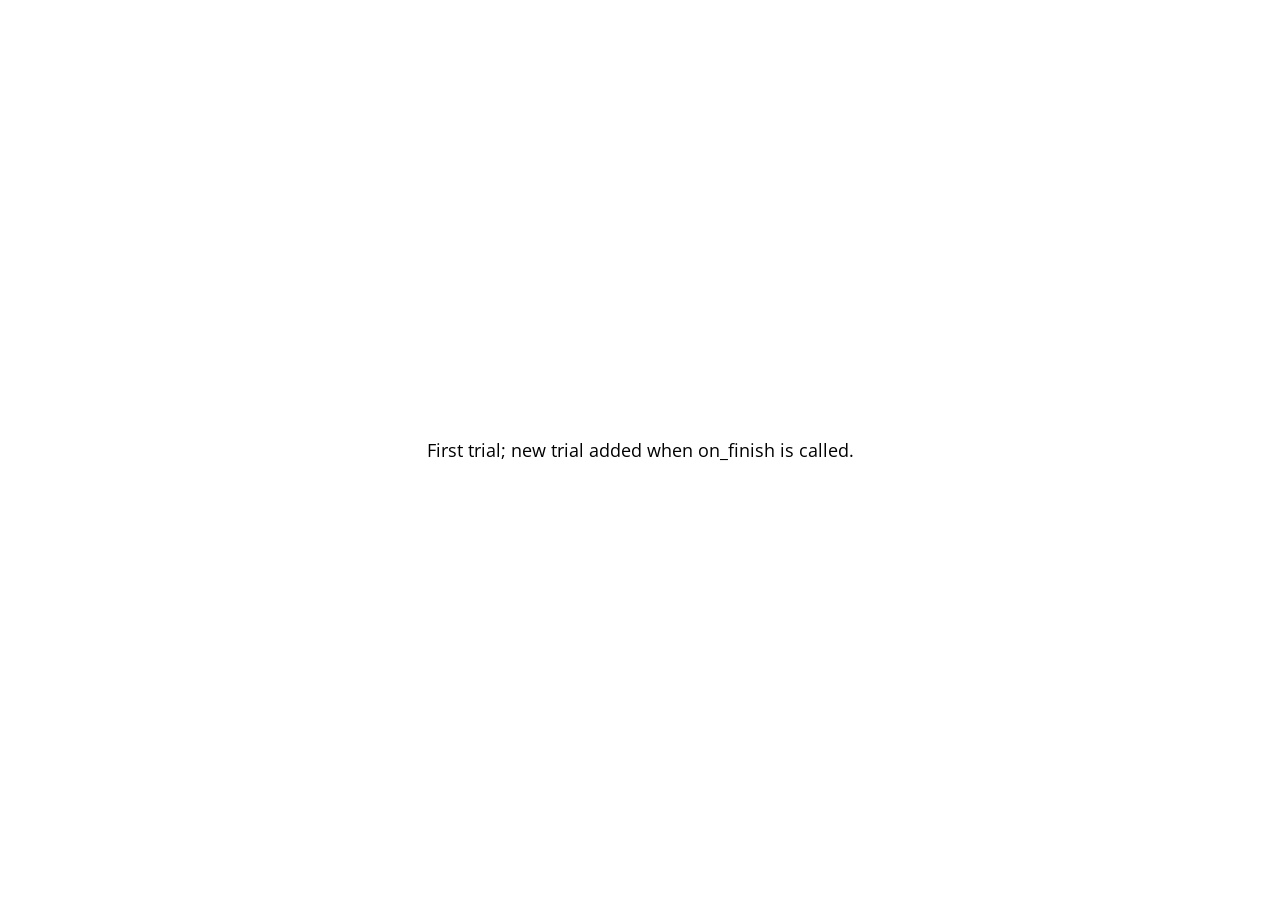
<file: jspsych/examples/add-to-end-of-timeline.html>
<!DOCTYPE html>
<html>
  <head>
    <script src="../dist/jspsych.js"></script>
    <script src="../dist/plugin-html-keyboard-response.js"></script>
    <script src="../dist/plugin-image-keyboard-response.js"></script>
    <script src="../dist/plugin-preload.js"></script>
    <link rel="stylesheet" href="../dist/jspsych.css">
  </head>
  <body></body>
  <script>

    var jsPsych = initJsPsych({
      on_finish: function() {
        jsPsych.data.displayData();
      }
    });

    var preload = {
      type: jsPsychPreload,
      images: ['img/happy_face_4.jpg']
    };

    var first = {
      type: jsPsychHtmlKeyboardResponse,
      stimulus: 'First trial; new trial added when on_finish is called.',
      on_finish: function(){
        jsPsych.addNodeToEndOfTimeline({
          timeline: [{
            type: jsPsychImageKeyboardResponse,
            stimulus: 'img/happy_face_4.jpg',
            stimulus_width: 300,
            prompt: '<p>New trial.</p>'
          }]
        });
      }
    };

    jsPsych.run([preload, first]);

  </script>
</html>
</file>
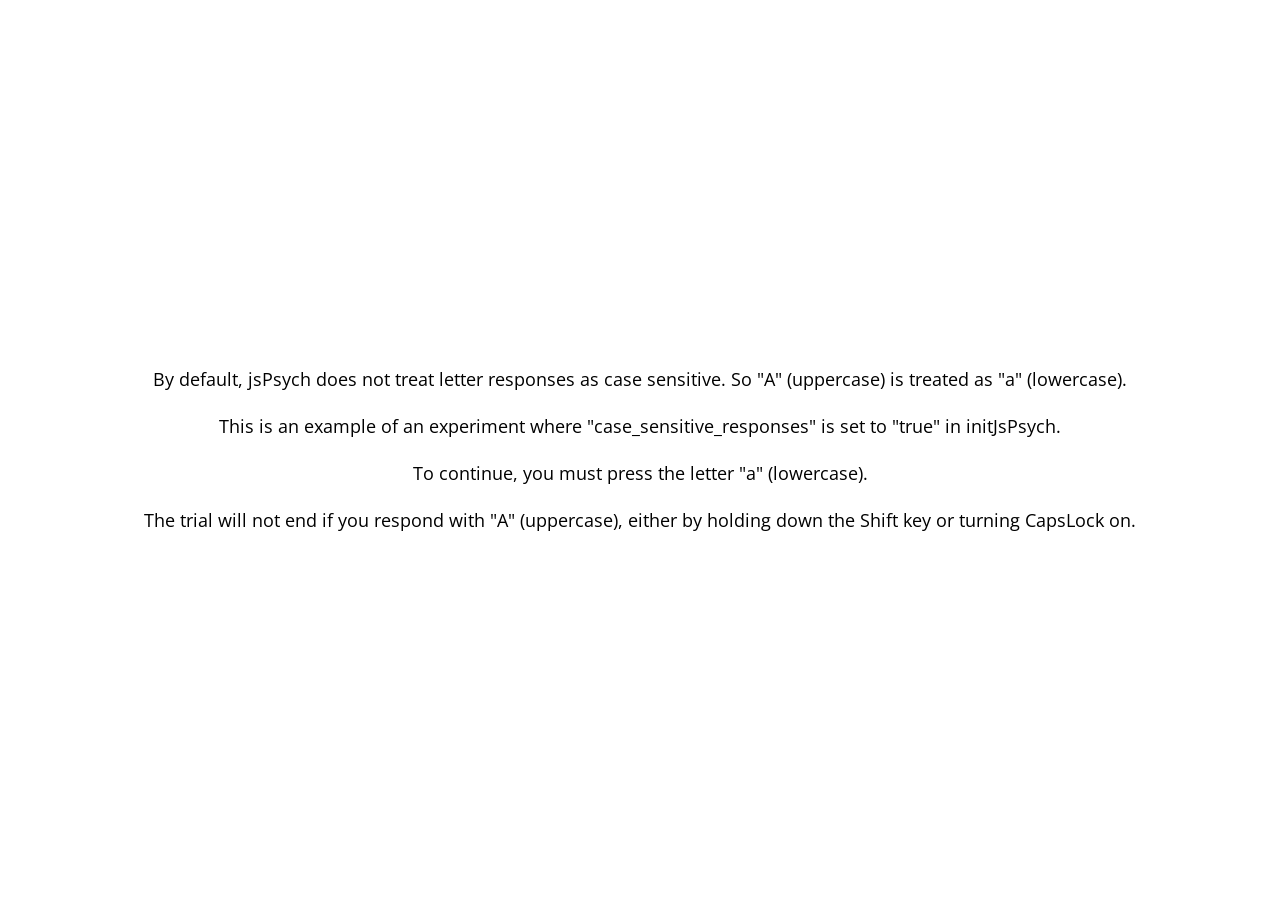
<file: jspsych/examples/case-sensitive-responses.html>
<!DOCTYPE html>
<html>
  <head>
    <script src="../dist/jspsych.js"></script>
    <script src="../dist/plugin-html-keyboard-response.js"></script>
    <link rel="stylesheet" href="../dist/jspsych.css">
  </head>
  <body></body>
  <script>

    var jsPsych = initJsPsych({
      case_sensitive_responses: true, // to ignore the letter case of a keyboard response, set this parameter to false or remove it
      on_finish: function() {
        jsPsych.data.displayData();
      }
    }); 

    var trial_1 = {
      type: jsPsychHtmlKeyboardResponse,
      stimulus: '<p>By default, jsPsych does not treat letter responses as case sensitive. So "A" (uppercase) is treated as "a" (lowercase).</p>'+
      '<p>This is an example of an experiment where "case_sensitive_responses" is set to "true" in initJsPsych.</p>'+
      '<p>To continue, you must press the letter "a" (lowercase).</p>'+
      '<p>The trial will not end if you respond with "A" (uppercase), either by holding down the Shift key or turning CapsLock on.</p>',
      choices: ['a']
    };

    var trial_2 = {
      type: jsPsychHtmlKeyboardResponse,
      stimulus: '<p>This is another example trial.</p>'+
      '<p>To continue, now you must press the letter "A" (uppercase).</p>'+
      '<p>The trial will not end if you respond with "a" (lowercase).</p>',
      choices: ['A']
    };

    var trial_3 = {
      type: jsPsychHtmlKeyboardResponse,
      choices: "ALL_KEYS",
      stimulus: '<p>When "case_sensitive_responses" is "true", your keyboard responses are case-sensitive in the data.</p>'+
      '<p>The next page shows the data, with your response recorded as "a" for the first trial and "A" for the second trial.</p>'+
      '<p>If you change "case_sensitive_responses" to "false" in initJsPsych and reload this expeirment<br>'+
      'you will find that both "a" or "A" responses are valid responses for the first two trials,<br>'+
      'and your response will always be recorded as "a" (lowercase) in the data.</p>'
    };

    jsPsych.run([trial_1, trial_2, trial_3]);

  </script>
</html>
</file>
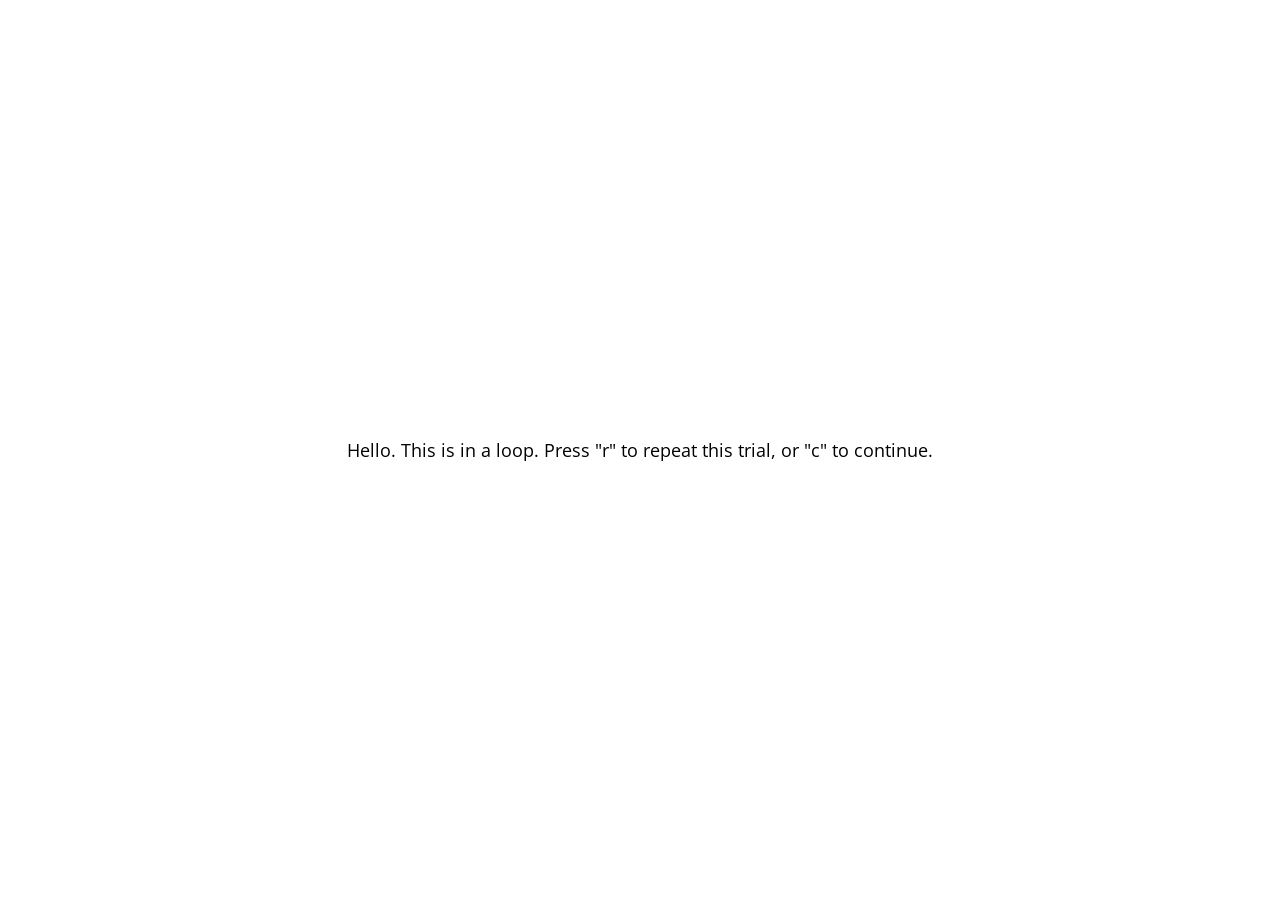
<file: jspsych/examples/conditional-and-loop-functions.html>
<!DOCTYPE html>
<html>
  <head>
    <script src="../dist/jspsych.js"></script>
    <script src="../dist/plugin-html-keyboard-response.js"></script>
    <link rel="stylesheet" href="../dist/jspsych.css">
  </head>
  <body></body>
  <script>

    var jsPsych = initJsPsych({
      default_iti: 200,
      on_finish: function() {
        jsPsych.data.displayData();
      }
    });

    var trial = {
      type: jsPsychHtmlKeyboardResponse,
      stimulus: 'Hello. This is in a loop. Press "r" to repeat this trial, or "c" to continue.',
      choices: ['r','c']
    };

    var loop_node = {
      timeline: [trial],
      loop_function: function(data){
        var key_response = data.values()[0].response;
        if(jsPsych.pluginAPI.compareKeys(key_response,'r')){
          return true;
        } else {
          return false;
        }
      }
    };

    var pre_if_trial = {
      type: jsPsychHtmlKeyboardResponse,
      stimulus: 'The next trial is in a conditional statement. Press "s" to skip it, or "v" to view it.',
      choices: ['s','v']
    };

    var if_trial = {
      type: jsPsychHtmlKeyboardResponse,
      stimulus: 'You chose to view the trial. Press any key to continue.'
    };

    var if_node = {
      timeline: [if_trial],
      conditional_function: function(){
        var data = jsPsych.data.get().last(1).values()[0];
        if(jsPsych.pluginAPI.compareKeys(data.response, 's')){
          return false;
        } else {
          return true;
        }
      }
    };

    var after_if_trial = {
      type: jsPsychHtmlKeyboardResponse,
      stimulus: 'This is the trial after the conditional.'
    };

    jsPsych.run([loop_node, pre_if_trial, if_node, after_if_trial]); 

  </script>
</html>
</file>
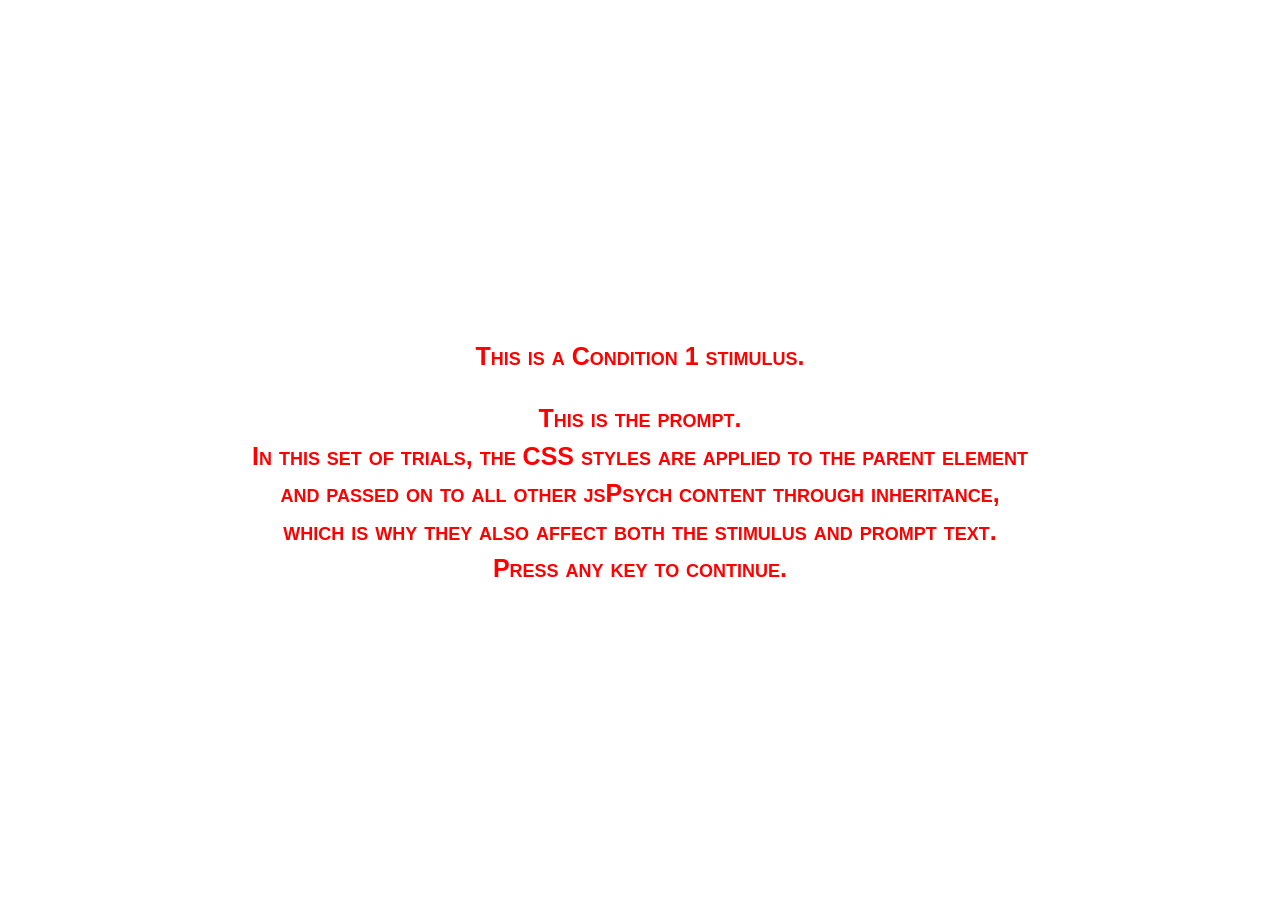
<file: jspsych/examples/css-classes-parameter.html>
<!DOCTYPE html>
<html>
  <head>
    <script src="../dist/jspsych.js"></script>
    <script src="../dist/plugin-image-keyboard-response.js"></script>
    <script src="../dist/plugin-html-keyboard-response.js"></script>
    <script src="../dist/plugin-preload.js"></script>
    <link rel="stylesheet" href="../dist/jspsych.css">
    <style>
      /* 
        Any CSS classes listed in the 'css_classes' parameter will only be added to the jspsych-content div.
        Certain CSS rules will automatically be applied to all other elements _inside_ this div (stimulus, prompt, etc.),
        through CSS inheritance. However, not all CSS properties are inherited from parent elements.
        To learn more about CSS inheritance, see:
        https://developer.mozilla.org/en-US/docs/Web/CSS/inheritance
        https://developer.mozilla.org/en-US/docs/Learn/CSS/Building_blocks/Cascade_and_inheritance#inheritance
        https://stackoverflow.com/questions/5612302/which-css-properties-are-inherited

        In the CSS rules below, the rules are applied to the jspsych-content div, and then applied to 
        other elements inside of the jspsych-content div through inheritance. This is why both the stimulus and
        prompt are affected by these rules in the trial_procedure_1 trials.
      */
      .condition1 {
        color: red;
        font: small-caps bold 25px/25px Arial, sans-serif;
        line-height: 150%;
      }
      .condition2 {
        font-size: 20px;
        font-weight: bold;
        text-shadow: 2px 2px white;
        line-height: 200%;
        background-color: lightgray
      }
      /* 
        It's also possible to use more specific CSS selectors so that the CSS rule only affects certain elements on the page.
        To create these CSS rules, we start with the class name used in "css_classes". This will select the 'parent' element (jspsych-content div):
          .left-align 
        After that, add the more specific CSS selector(s) to select any particular element(s) that should be modified inside the parent element. 
        For example, to select only the "p" elements that are inside of the 'parent' element, you can use this:
          .left-align p {...}
        This method allows you to use different styles for different 'child' elements inside the jspsych-content div.
        This method also allows you to modify properties that can't be modified through inheritance.

        Options for CSS selectors include the element's tag name, ID, class, and combinations of these.
        For example, to select a the element with the ID "jspsych-html-keyboard-response-stimulus":
          .left-align #jspsych-html-keyboard-response-stimulus {...}  
        Or to select all "p" elements that also have the class "stimulus":
          .left-align p.stimulus {...}
        See here for more info about CSS selectors: https://www.w3schools.com/css/css_selectors.asp

        In the trial_procedure_2 trials, the stimulus text is inside of <p> tags and the prompt text is not inside of <p> tags.
        Therefore the CSS rules below will only affect the stimulus element in these trials.
      */
      .left-align p {text-align: left; width: 600px;}
      .right-align p {text-align: right; width: 600px;}
      .teal p {color: teal;}
      .purple p {color: purple;}
      .large-text p {font-size: 40px; line-height: 1.5em;}
      .black-border p {border: 4px solid black;}

      /* 
        The CSS rules below are used in trial_procedure_3 to format the fixation cross
        and move the img element to the left or right.
      */
      .fixation {font-size: 90px; font-weight: bold;}
      .img-left img {transform: translate(-300px);}
      .img-right img {transform: translate(300px);}
    </style>
  </head>
  <body></body>
  <script>

    var jsPsych = initJsPsych({
      on_finish: function() {
        jsPsych.data.displayData();
      }
    });

    var preload = {
      type: jsPsychPreload,
      auto_preload: true
    };

    var trial_procedure_1 = {
      timeline: [{
        type: jsPsychHtmlKeyboardResponse,
        stimulus: jsPsych.timelineVariable('stim'),
        css_classes: jsPsych.timelineVariable('css_class'),
        prompt: 'This is the prompt.<br>In this set of trials, the CSS styles are applied to the parent element<br>'+
        'and passed on to all other jsPsych content through inheritance,<br>'+
        'which is why they also affect both the stimulus and prompt text.<br>Press any key to continue.',
        save_trial_parameters: {css_classes: true}
      }],
      timeline_variables: [
        {css_class: ['condition1'], stim: '<p>This is a Condition 1 stimulus.</p>'},
        {css_class: ['condition2'], stim: '<p>This is a Condition 2 stimulus.</p>'}
      ]
    };

    var trial_procedure_2 = {
      timeline: [{
        type: jsPsychHtmlKeyboardResponse,
        stimulus: '<p>This is the stimulus.</p>',
        css_classes: jsPsych.timelineVariable('css_classes'),
        prompt: 'In this set of trials, the CSS rules are applied more selectively<br>so that they only affect the stimulus text, not the prompt text<br>'+
        '(see the comments in the HTML file for more information).<br>Press any key to continue.',
        save_trial_parameters: {css_classes: true}
      }],
      timeline_variables: [
        {css_classes: ['teal','left-align','black-border','large-text']},
        {css_classes: ['teal','right-align','black-border','large-text']},
        {css_classes: ['purple','left-align','large-text']},
        {css_classes: ['purple','right-align','large-text']}
      ]
    };

    var trial_procedure_3 = {
      timeline: [
        {
          type: jsPsychHtmlKeyboardResponse,
          stimulus: '+',
          choices: "NO_KEYS",
          trial_duration: 500,
          css_classes: ['fixation']
        },
        {
          type: jsPsychImageKeyboardResponse,
          stimulus: 'img/blue.png',
          css_classes: jsPsych.timelineVariable('image_side'),
          prompt: '<p>Press <strong>f</strong> if the image is on the <strong>left</strong>.</p>'+
          '<p>Press <strong>j</strong> if the image is on the <strong>right</strong>.</p>',
          choices: ['f','j'],
          render_on_canvas: false,
          save_trial_parameters: {css_classes: true},
          data: {correct_response: jsPsych.timelineVariable('correct_response')}
        }
      ],
      timeline_variables: [
        {image_side: ['img-left'], correct_response: 'f'},
        {image_side: ['img-right'], correct_response: 'j'}
      ]
    };

    jsPsych.run([preload, trial_procedure_1, trial_procedure_2, trial_procedure_3]);

  </script>
</html>
</file>
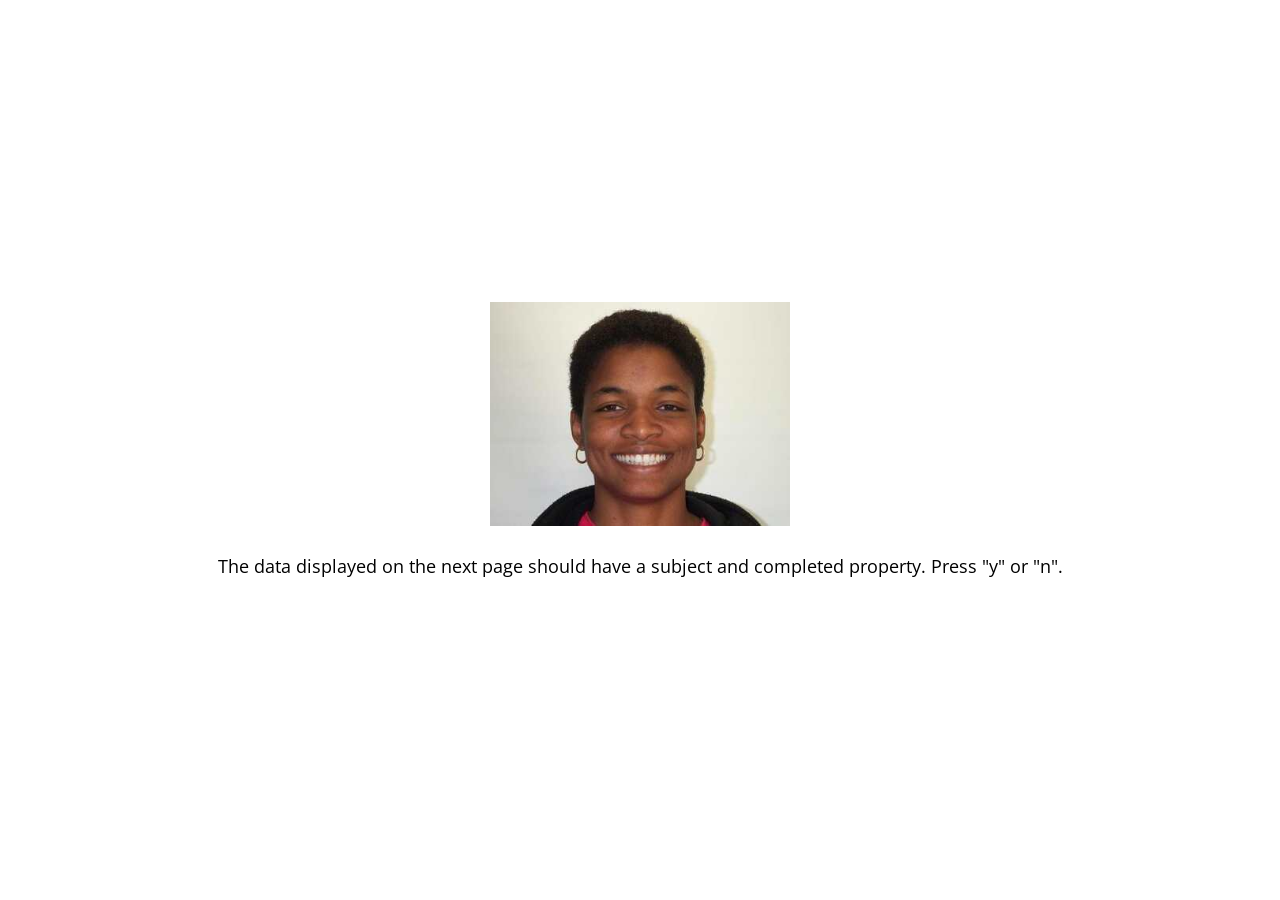
<file: jspsych/examples/data-add-properties.html>
<!DOCTYPE html>
<html>
  <head>
    <script src="../dist/jspsych.js"></script>
    <script src="../dist/plugin-image-keyboard-response.js"></script>
    <script src="../dist/plugin-preload.js"></script>
    <link rel="stylesheet" href="../dist/jspsych.css">
  </head>
  <body></body>
  <script>

    var jsPsych = initJsPsych({
      on_finish: function() {
        // add completed field to every trial in the data
        jsPsych.data.addProperties({
          completed: true
        });
        // when data is displayed, you should see a subject and completed field for each trial
        jsPsych.data.displayData();
      }
    });

    var preload = {
      type: jsPsychPreload,
      auto_preload: true
    };

    var block_1 = {
      type: jsPsychImageKeyboardResponse,
      stimulus: 'img/happy_face_1.jpg',
      choices: ['y','n'],
      render_on_canvas: false,
      stimulus_width: 300,
      prompt: '<p>The data displayed on the next page should have a subject and completed property. Press "y" or "n".</p>'
    };

    // add the subject number to every trial in the data
    jsPsych.data.addProperties({
      subject: 1
    });

    jsPsych.run([preload, block_1]);

  </script>
</html>
</file>
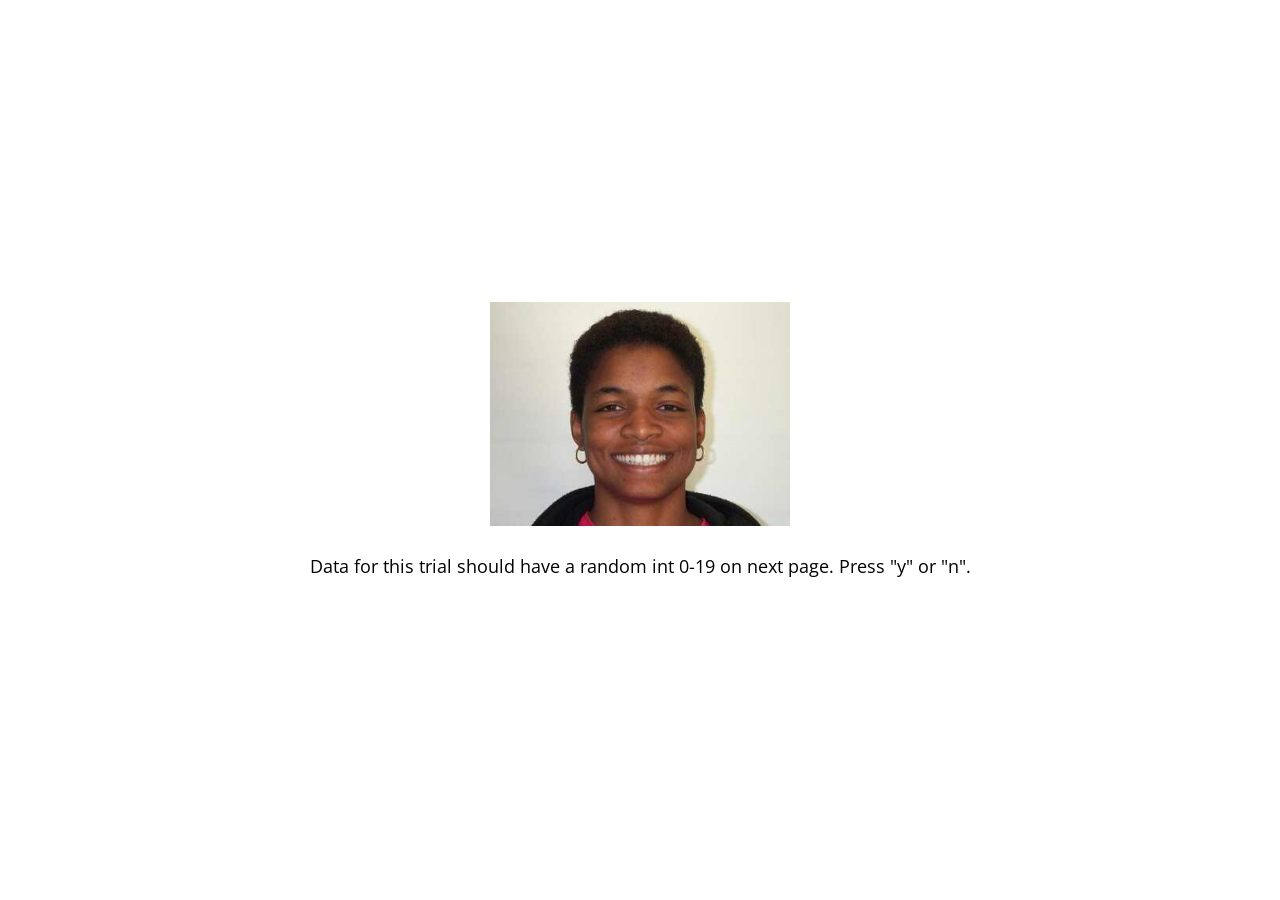
<file: jspsych/examples/data-as-function.html>
<!DOCTYPE html>
<html>
  <head>
    <script src="../dist/jspsych.js"></script>
    <script src="../dist/plugin-image-keyboard-response.js"></script>
    <script src="../dist/plugin-preload.js"></script>
    <link rel="stylesheet" href="../dist/jspsych.css">
  </head>
  <body></body>
  <script>

    var jsPsych = initJsPsych({
      on_finish: function() {
        jsPsych.data.displayData();
      }
    });

    var preload = {
      type: jsPsychPreload,
      auto_preload: true
    };

    var block_1 = {
      type: jsPsychImageKeyboardResponse,
      stimulus: 'img/happy_face_1.jpg',
      choices: ['y','n'],
      prompt: '<p>Data for this trial should have a random int 0-19 on next page. Press "y" or "n".</p>',
      stimulus_width: 300,
      data: function() {
        return {
          random_number: Math.floor(Math.random() * 20)
        }
      }
    };

    jsPsych.run([preload, block_1]);

  </script>
</html>
</file>
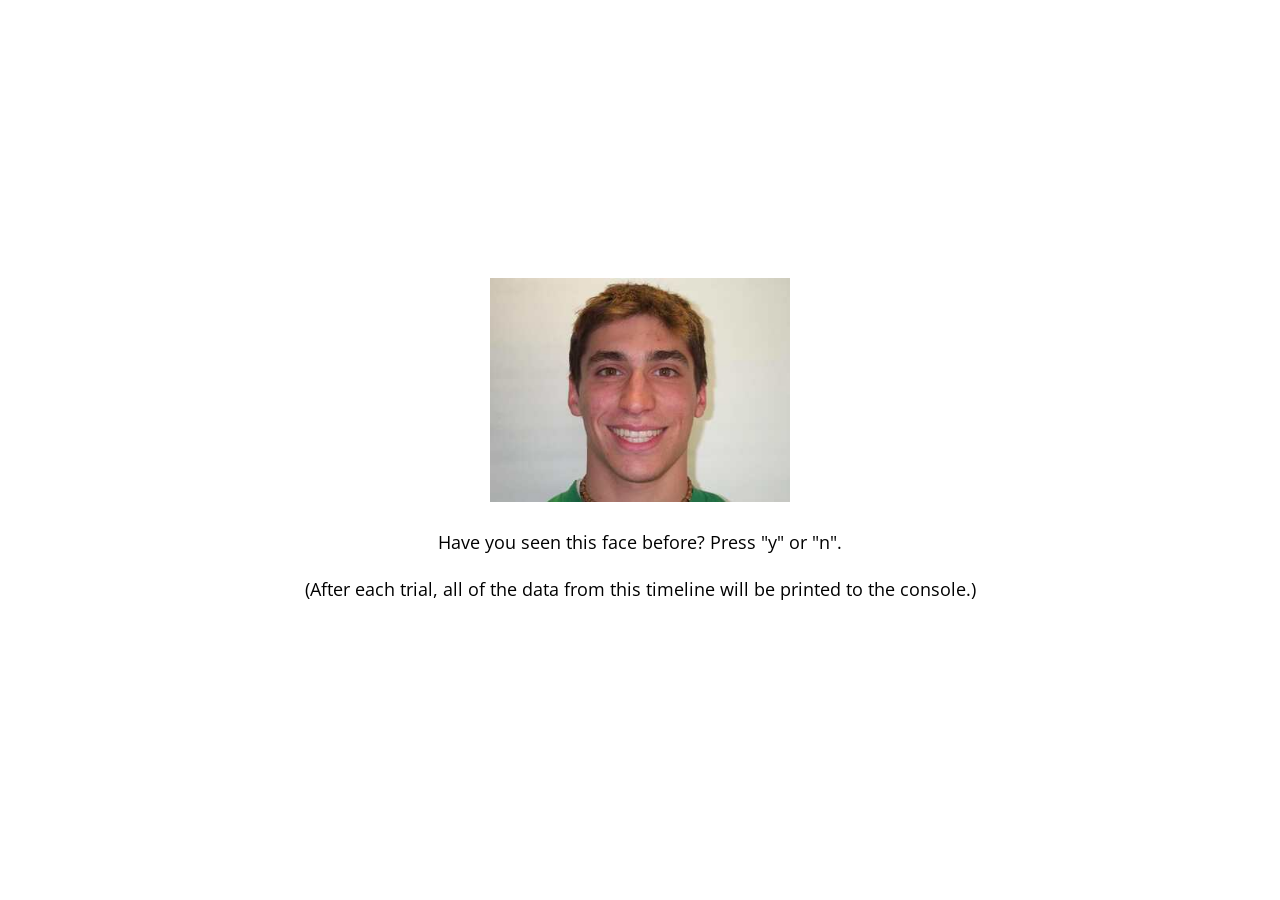
<file: jspsych/examples/data-from-timeline.html>
<!DOCTYPE html>
<html>
  <head>
    <script src="../dist/jspsych.js"></script>
    <script src="../dist/plugin-image-keyboard-response.js"></script>
    <script src="../dist/plugin-preload.js"></script>
    <link rel="stylesheet" href="../dist/jspsych.css">
  </head>
  <body></body>
  <script>

    var jsPsych = initJsPsych({
      default_iti: 250,
      on_finish: function() {
        jsPsych.data.displayData();
      }
    });

    var preload = {
      type: jsPsychPreload,
      auto_preload: true
    };

    var trial_1 = {
      stimulus: 'img/happy_face_4.jpg',
    };

    var trial_2 = {
      stimulus: 'img/sad_face_4.jpg',
    };

    var trial_3 = {
      stimulus: 'img/sad_face_3.jpg',
    };

    var node = {
      type: jsPsychImageKeyboardResponse,
      timeline: [trial_1, trial_2, trial_3],
      choices: ['y','n'], 
      prompt: '<p>Have you seen this face before? Press "y" or "n".</p>'+
      '<p>(After each trial, all of the data from this timeline will be printed to the console.)</p>',
      stimulus_width: 300,
      data: {
        node_data: true
      },
      on_finish: function(){
        console.log(jsPsych.data.getLastTimelineData().json());
      }
    };

    jsPsych.run([preload, node]);

  </script>
</html>
</file>
<file: css/customStyles.css>
/* Please define your custom styles here */
@import url(https://fonts.bunny.net/css?family=ibm-plex-mono:400,700);

* {
    font-family: 'Open Sans', sans-serif;
  }
  
  @font-face {
      font-family: "optotype";
      /*src: url("../fonts/OptotypeGX.ttf") format('truetype');*/
      src: url("../fonts/OptotypeVF.ttf") format('truetype');
      /* font-weight: normal;
      font-style: normal; */
  }
  @font-face {
    font-family: "lang1";
    /*src: url("../fonts/OptotypeGX.ttf") format('truetype');*/
    src: url("../fonts/lang1.woff") format('woff');
    /* font-weight: normal;
    font-style: normal; */
  }
  @font-face {
    font-family: "lang2";
    /*src: url("../fonts/OptotypeGX.ttf") format('truetype');*/
    src: url("../fonts/lang2.woff") format('woff');
    /* font-weight: normal;
    font-style: normal; */
  }
  
  strong {
    background-color: lightgray;
    padding: 10px 17px;
    margin: 0 5px;
  }

  /* .jspsych-content-wrapper {
    background-color: gray;
  } */
  
  .btn {
    padding: 10px 30px;
    color: blue;
    background-color: antiquewhite;
    display: inline-block;
  }
  .btn:hover{
    background-color: rgb(231, 185, 126);
  }
  
  #demo {
    border: 2px dotted blue;
    height: 100px;
    font-variation-settings: "wght" 800;
  }
  .optotype {
    font-family: "optotype";
    font-size: 10em;
  }
  .stimulus {
    font-family: "optotype";
    font-size: 24px;
  }
  .inline {
      display: inline-block;
  }
  .spacerAngle {
    width: 110px;
  }
  .pregunta .jspsych-btn {
    display: inline-block;
    padding: 26px 40px;
    margin: 0px;
    font-size: 30px;
    font-weight: 400;
    font-family: "Open Sans", "Arial", sans-serif;
    cursor: pointer;
    line-height: 1.4;
    text-align: center;
    white-space: nowrap;
    vertical-align: middle;
    background-image: none;
    border: 0px solid transparent;
    border-radius: 4px;
    color: #1770c1;
    background-color: #c8e5ff;
    border-color: #97a4b0;
  }
  .pregunta #jspsych-html-button-response-stimulus {
      margin-bottom: 60px;
      font-size: 24px !important;
  }
  .pregunta .jspsych-btn:hover {
    background-color: #53adff;
    border-color: #53adff;
    color: white;
  }
  .hidebtn #jspsych-html-button-response-btngroup #jspsych-html-button-response-button-1 {
    display: none !important;
  }
  .pregunta .jspsych-html-button-response-button {
    margin: 0px 15px !important; 
  }

  .escape-btn {
    width: 100%;
    height: 75px;
    position: absolute;
    top: 0;
    cursor: pointer;
  }

  /* ESTILOS NUMPAD */

  .numpad-wrapper{
    display: none;
  }
  .numpad-wrapper.show{
    display: block;
  }
  .numpad {
    display: grid;
    grid-template-columns: repeat(3, 1fr);
    grid-gap: 2px 2px;
    background-color: white;
    height: 200px;
  }
  .numpad--buttons {
    display: grid;
    background: rgb(223, 223, 223);
    align-content: center;
  }
  .numpad--buttons:hover {
    background: rgb(197, 197, 197);
    cursor: pointer;
  }
  
  .numpad--buttons.notnums {
    background: #ffdb77;
  }
  .numpad--buttons.notnums:hover {
    background: #fac73a;
  }
</file>
